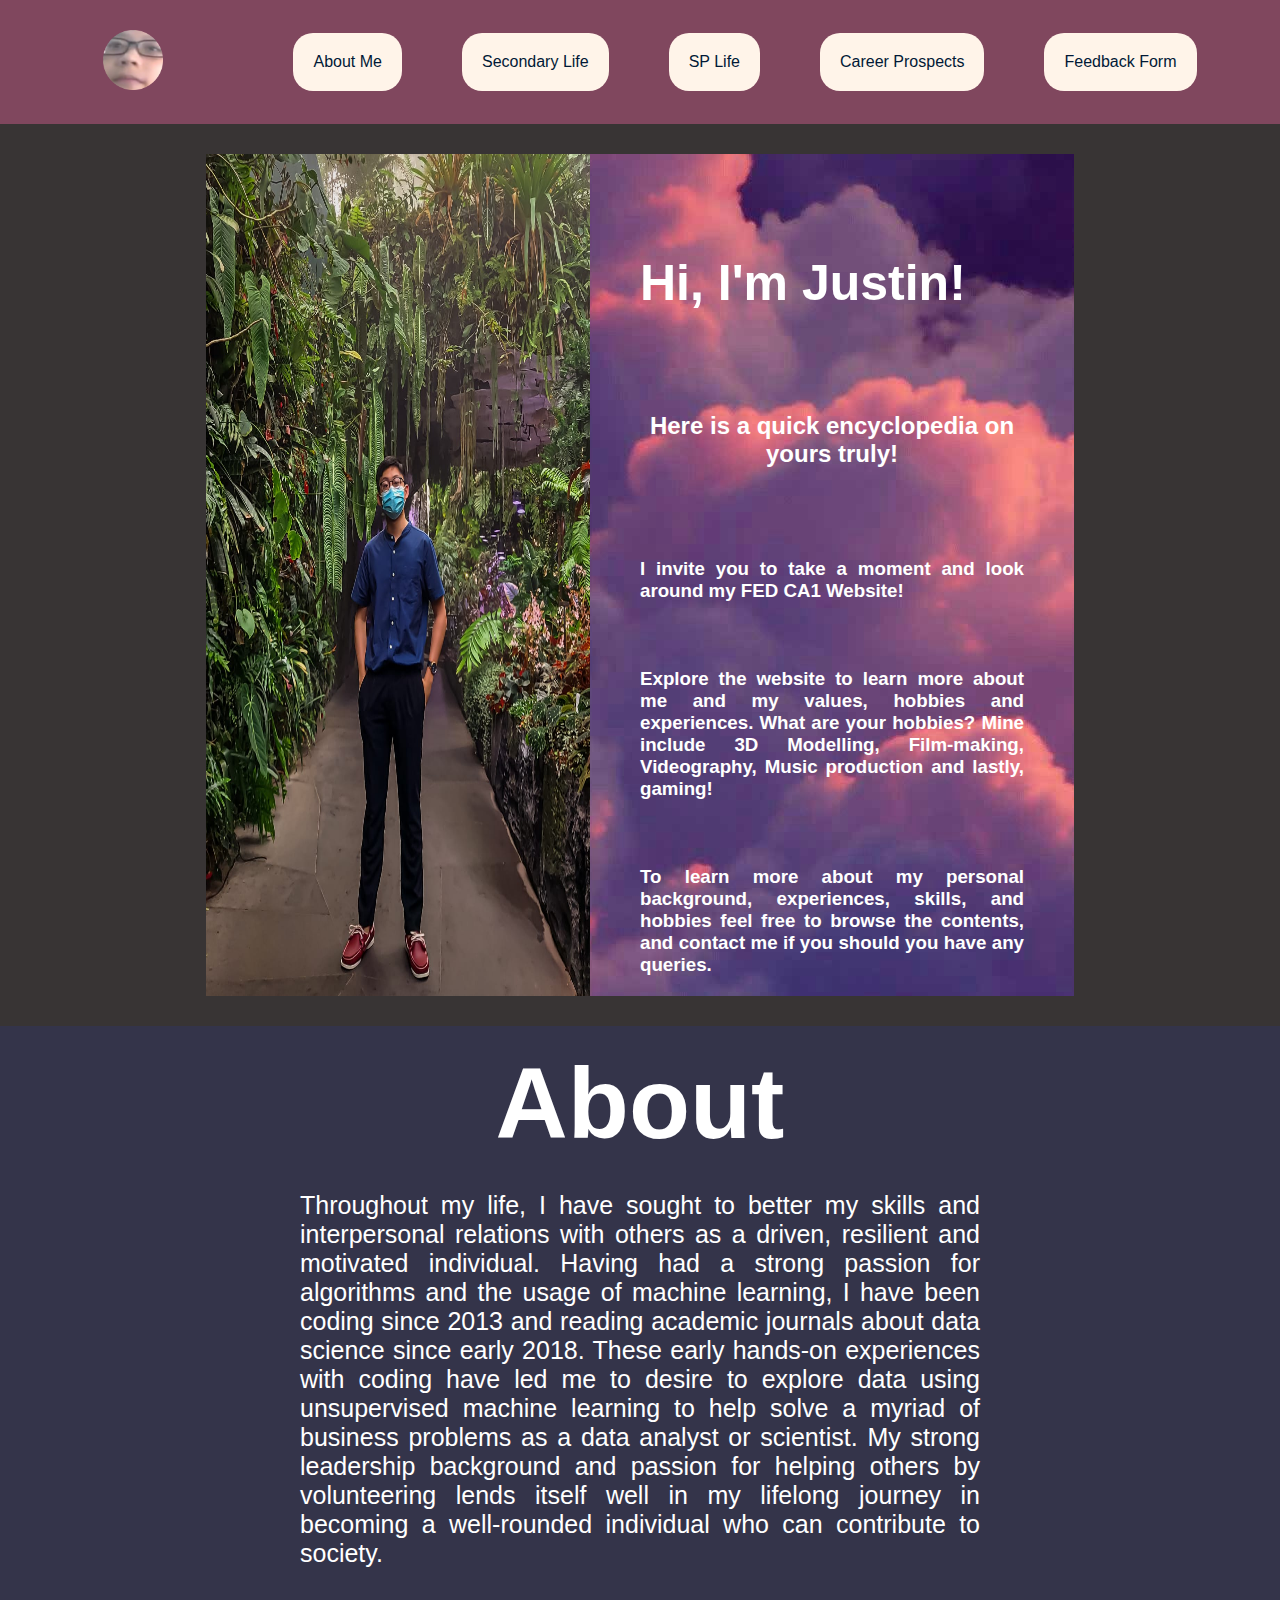
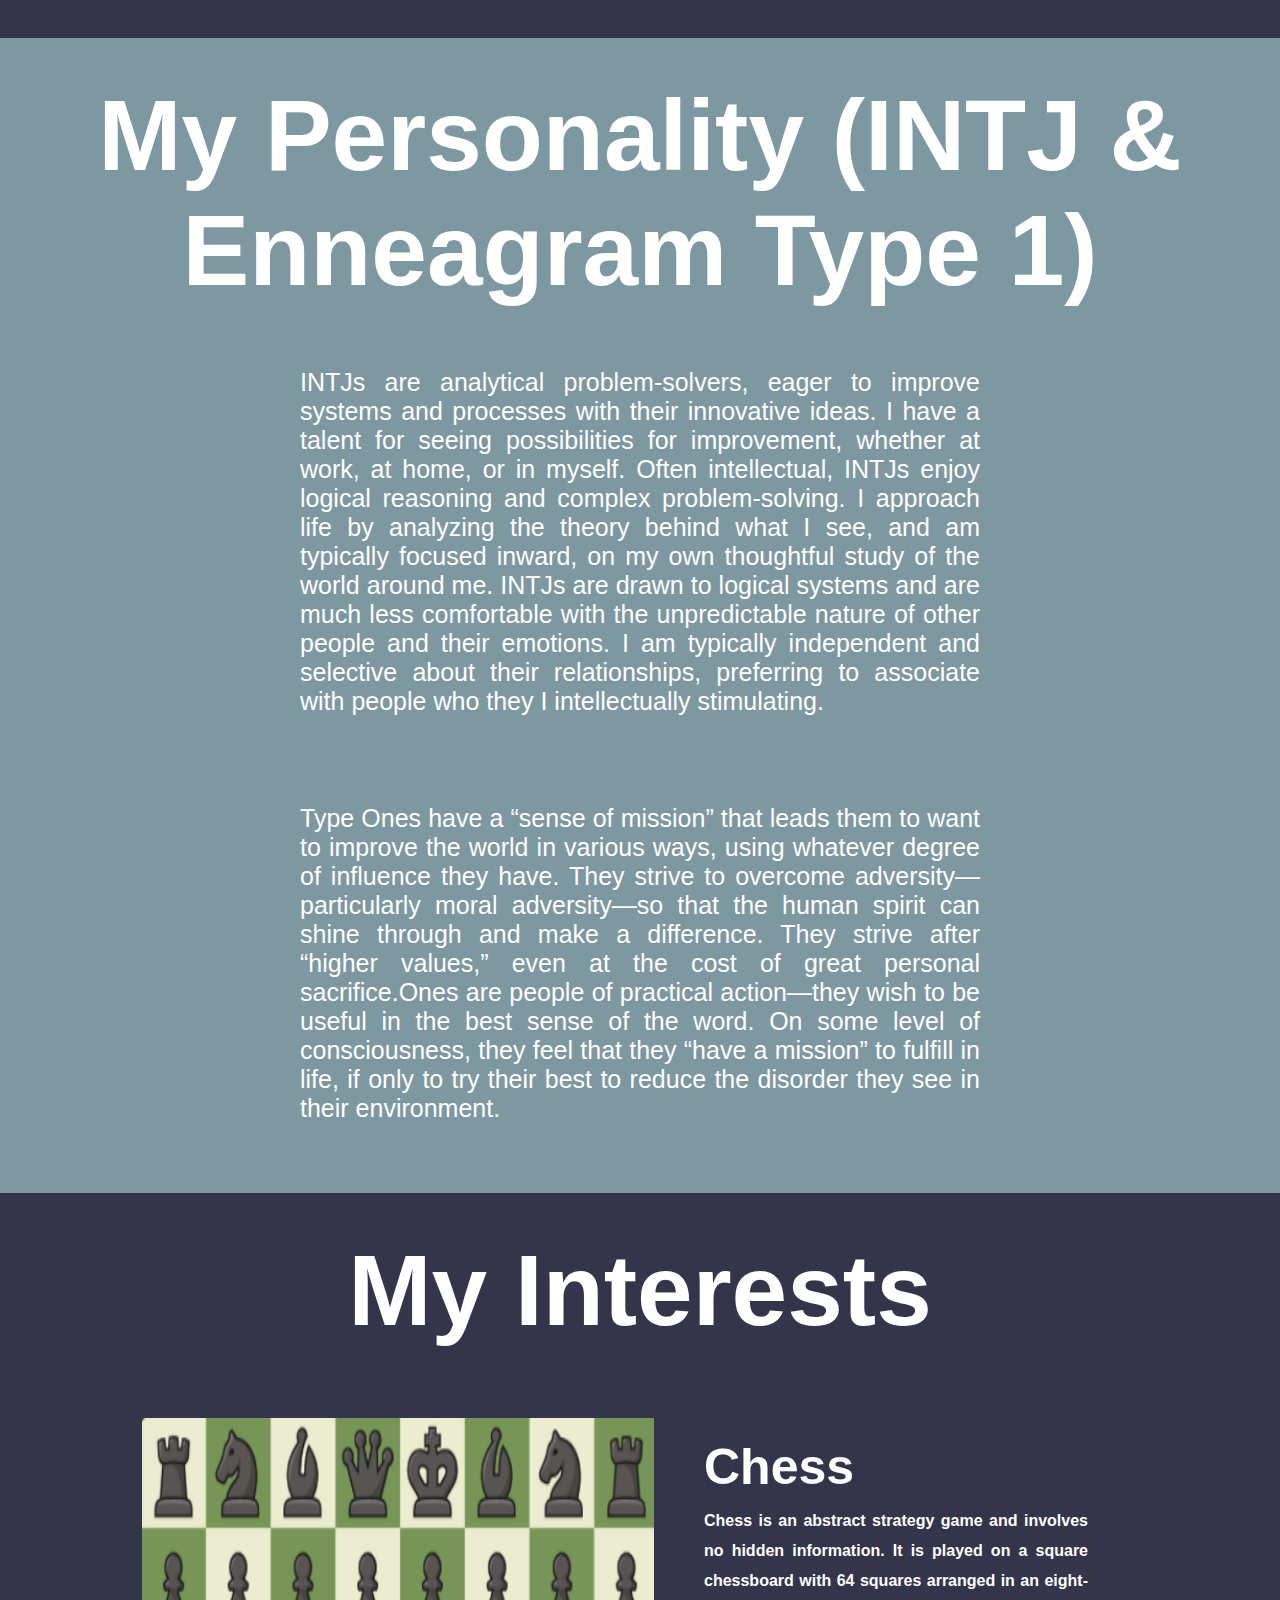
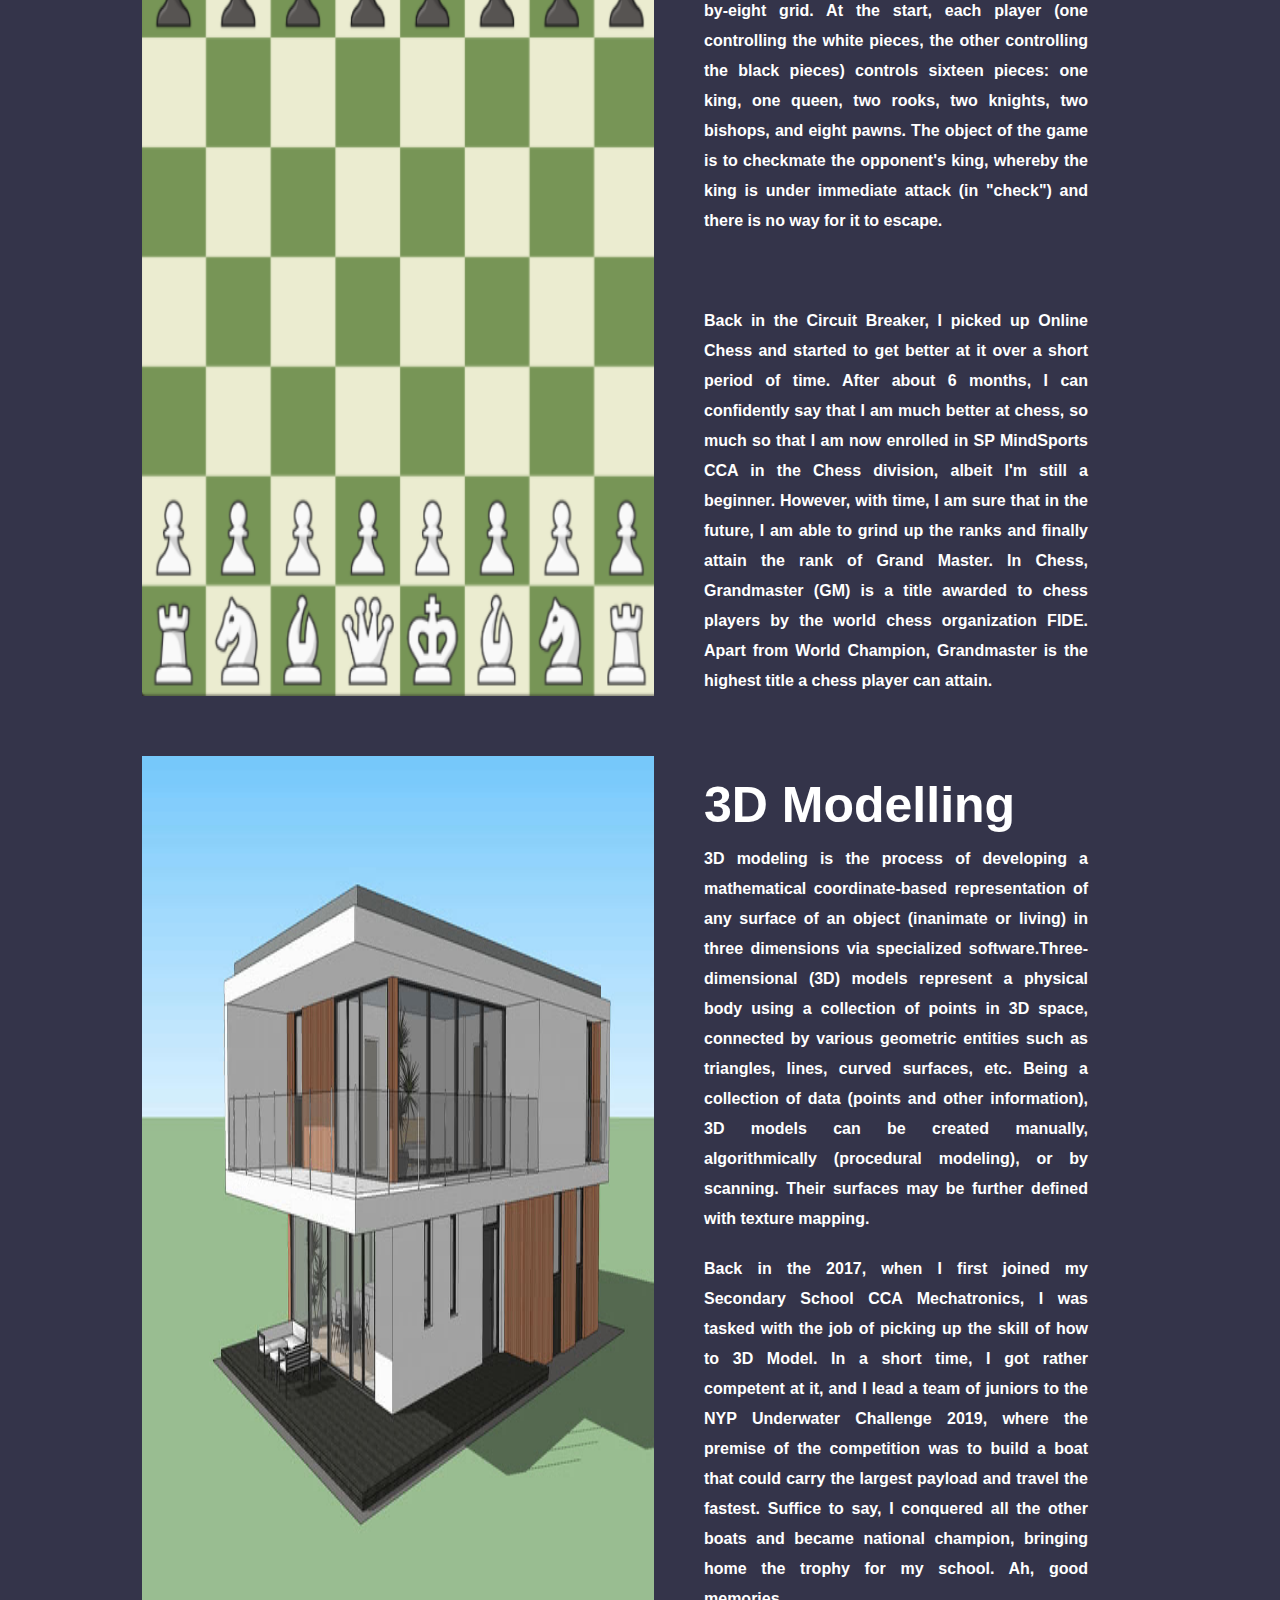
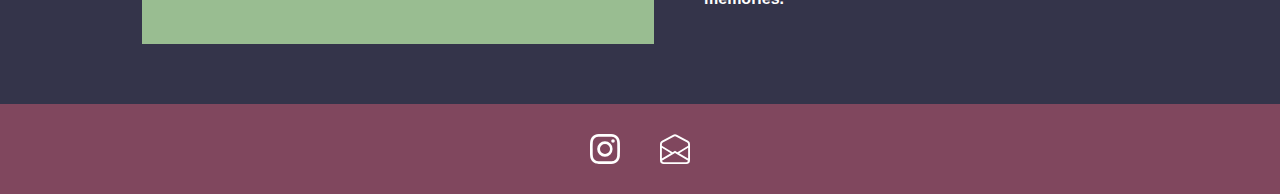
<file: HTML & CSS Files/index.html>
<!DOCTYPE html>
<html lang="en">
<head>
    <meta charset="UTF-8">
    <link rel="stylesheet" href="CSS%20Files/style(1).css">
    <link rel="stylesheet" href="CSS%20Files/style(main).css">
    <title>About Me | Justin's Site</title>
</head>
<body>
<!--Start of NavBar-->
    <nav>
        <ul class="nav">
           <li>
               <div>
                <a href="index.html" class="fatface"><img src="../Pictures/circle-cropped.png" alt="Picture of me"></a>
               </div>
           </li>
            <li>
                <a href="index.html">About Me</a>
            </li>
            <li>
                <a href="Secondary-Life.html">Secondary Life</a>
            </li>
            <li>
                <a href="SP-Life.html">SP Life</a>
            </li>
            <li>
                <a href="Career-Prospects.html">Career Prospects</a>
            </li>
            <li>
                <a href="Feedback-Form.html">Feedback Form</a>
            </li>
        </ul>
    </nav>
<!--End of NavBar-->


<!--Start of Intro -->
   <div class="border">
        <div class="image-justin">
            <img src="../Pictures/image-of-me.jpeg" alt="picture of me">
        </div>
        <div class="paragraph1">
            <h1>
                Hi, I'm Justin!
            </h1>
            <h2>
                Here is a quick encyclopedia on yours truly!
            </h2>
            <h3>
                I invite you to take a moment and look around my FED CA1 Website!
            </h3>
            <br>
            <br>
            <h3>
               Explore the website to learn more about me and my values, hobbies and experiences. What are your hobbies? Mine include 3D Modelling, Film-making, Videography, Music production and lastly, gaming!
            </h3>
            <br>
            <br>
            <h3>
                To learn more about my personal background, experiences, skills, and hobbies feel free to browse the contents, and contact me if you should you have any queries.
            </h3>
        </div>
    </div>
<!-- End of Intro-->


<!-- Start of About Me-->
   <section>
        <div class="about">
        <h1>
        About
        </h1>
        <p>
        Throughout my life, I have sought to better my skills and interpersonal relations with others as a driven, resilient and motivated individual. Having had a strong passion for algorithms and the usage of machine learning, I have been coding since 2013 and reading academic journals about data science since early 2018. These early hands-on experiences with coding have led me to desire to explore data using unsupervised machine learning to help solve a myriad of business problems as a data analyst or scientist. My strong leadership background and passion for helping others by volunteering lends itself well in my lifelong journey in becoming a well-rounded individual who can contribute to society.
        </p>
    </div>
   <div class="personality">
       <h1>
        My Personality (INTJ & Enneagram Type 1)
        </h1>
       <p>
        INTJs are analytical problem-solvers, eager to improve systems and processes with their innovative ideas. I have a talent for seeing possibilities for improvement, whether at work, at home, or in myself.

Often intellectual, INTJs enjoy logical reasoning and complex problem-solving. I approach life by analyzing the theory behind what I see, and am typically focused inward, on my own thoughtful study of the world around me. INTJs are drawn to logical systems and are much less comfortable with the unpredictable nature of other people and their emotions. I am typically independent and selective about their relationships, preferring to associate with people who they I intellectually stimulating.
       </p>
       <br>
       <p>
           Type Ones have a “sense of mission” that leads them to want to improve the world in various ways, using whatever degree of influence they have. They strive to overcome adversity—particularly moral adversity—so that the human spirit can shine through and make a difference. They strive after “higher values,” even at the cost of great personal sacrifice.Ones are people of practical action—they wish to be useful in the best sense of the word. On some level of consciousness, they feel that they “have a mission” to fulfill in life, if only to try their best to reduce the disorder they see in their environment.
       </p>
   </div>
   </section>
<!-- End of About Me-->


<!--Start of My Interests-->
    <!--Start of Header-->
        <section class="header-main">
             <h1>
                 My Interests
            </h1>
        </section>
    <!--End of Header-->


    <!-- Start of Intro Section 1-->
        <section class="image-section-1">
            <div class="chess">
                <img src="../Pictures/chess.png" alt="picture of chess">
            </div>
            <div class="paragraph">
                <h1>
                   Chess
                </h1>
                <h4 class="first-para-sec-1">
                    Chess is an abstract strategy game and involves no hidden information. It is played on a square chessboard with 64 squares arranged in an eight-by-eight grid. At the start, each player (one controlling the white pieces, the other controlling the black pieces) controls sixteen pieces: one king, one queen, two rooks, two knights, two bishops, and eight pawns. The object of the game is to checkmate the opponent's king, whereby the king is under immediate attack (in "check") and there is no way for it to escape.
                </h4>
                <h4>
                    Back in the Circuit Breaker, I picked up Online Chess and started to get better at it over a short period of time. After about 6 months, I can confidently say that I am much better at chess, so much so that I am now enrolled in SP MindSports CCA in the Chess division, albeit I'm still a beginner. However, with time, I am sure that in the future, I am able to grind up the ranks and finally attain the rank of Grand Master. In Chess, Grandmaster (GM) is a title awarded to chess players by the world chess organization FIDE. Apart from World Champion, Grandmaster is the highest title a chess player can attain.
                </h4>

            </div>
        </section>
    <!--End of Intro Section 1-->


    <!--Start of Intro Section 2-->
        <section class="image-section-2">
            <div class="photography">
                <img src="../Pictures/3d-modelling.jpg" alt="picture of 3d model">
            </div>
            <div class="paragraph">
                <h1>
                   3D Modelling
                </h1>
                <h4 class="first-para-sec-2">
                    3D modeling is the process of developing a mathematical coordinate-based representation of any surface of an object (inanimate or living) in three dimensions via specialized software.Three-dimensional (3D) models represent a physical body using a collection of points in 3D space, connected by various geometric entities such as triangles, lines, curved surfaces, etc. Being a collection of data (points and other information), 3D models can be created manually, algorithmically (procedural modeling), or by scanning. Their surfaces may be further defined with texture mapping.
                </h4>
                <h4 class="second-para">
                    Back in the 2017, when I first joined my Secondary School CCA Mechatronics, I was tasked with the job of picking up the skill of how to 3D Model. In a short time, I got rather competent at it, and I lead a team of juniors to the NYP Underwater Challenge 2019, where the premise of the competition was to build a boat that could carry the largest payload and travel the fastest. Suffice to say, I conquered all the other boats and became national champion, bringing home the trophy for my school. Ah, good memories.
                </h4>

            </div>
        </section>
    <!--End of Intro Section 2-->
<!--End of My Interests-->


<!--Start of Contact Page-->
    <footer>
        <div>
            <a target="_blank" href="https://www.instagram.com/1kdegree/"><svg xmlns="http://www.w3.org/2000/svg" fill="currentColor" class="bi bi-instagram" viewBox="0 0 16 16">
          <path d="M8 0C5.829 0 5.556.01 4.703.048 3.85.088 3.269.222 2.76.42a3.917 3.917 0 0 0-1.417.923A3.927 3.927 0 0 0 .42 2.76C.222 3.268.087 3.85.048 4.7.01 5.555 0 5.827 0 8.001c0 2.172.01 2.444.048 3.297.04.852.174 1.433.372 1.942.205.526.478.972.923 1.417.444.445.89.719 1.416.923.51.198 1.09.333 1.942.372C5.555 15.99 5.827 16 8 16s2.444-.01 3.298-.048c.851-.04 1.434-.174 1.943-.372a3.916 3.916 0 0 0 1.416-.923c.445-.445.718-.891.923-1.417.197-.509.332-1.09.372-1.942C15.99 10.445 16 10.173 16 8s-.01-2.445-.048-3.299c-.04-.851-.175-1.433-.372-1.941a3.926 3.926 0 0 0-.923-1.417A3.911 3.911 0 0 0 13.24.42c-.51-.198-1.092-.333-1.943-.372C10.443.01 10.172 0 7.998 0h.003zm-.717 1.442h.718c2.136 0 2.389.007 3.232.046.78.035 1.204.166 1.486.275.373.145.64.319.92.599.28.28.453.546.598.92.11.281.24.705.275 1.485.039.843.047 1.096.047 3.231s-.008 2.389-.047 3.232c-.035.78-.166 1.203-.275 1.485a2.47 2.47 0 0 1-.599.919c-.28.28-.546.453-.92.598-.28.11-.704.24-1.485.276-.843.038-1.096.047-3.232.047s-2.39-.009-3.233-.047c-.78-.036-1.203-.166-1.485-.276a2.478 2.478 0 0 1-.92-.598 2.48 2.48 0 0 1-.6-.92c-.109-.281-.24-.705-.275-1.485-.038-.843-.046-1.096-.046-3.233 0-2.136.008-2.388.046-3.231.036-.78.166-1.204.276-1.486.145-.373.319-.64.599-.92.28-.28.546-.453.92-.598.282-.11.705-.24 1.485-.276.738-.034 1.024-.044 2.515-.045v.002zm4.988 1.328a.96.96 0 1 0 0 1.92.96.96 0 0 0 0-1.92zm-4.27 1.122a4.109 4.109 0 1 0 0 8.217 4.109 4.109 0 0 0 0-8.217zm0 1.441a2.667 2.667 0 1 1 0 5.334 2.667 2.667 0 0 1 0-5.334z"/>
        </svg>
        </a>
        <a href="mailto:justineong325@gmail.com"><svg xmlns="http://www.w3.org/2000/svg" fill="currentColor" class="bi bi-envelope-open" viewBox="0 0 16 16">
          <path d="M8.47 1.318a1 1 0 0 0-.94 0l-6 3.2A1 1 0 0 0 1 5.4v.818l5.724 3.465L8 8.917l1.276.766L15 6.218V5.4a1 1 0 0 0-.53-.882l-6-3.2zM15 7.388l-4.754 2.877L15 13.117v-5.73zm-.035 6.874L8 10.083l-6.965 4.18A1 1 0 0 0 2 15h12a1 1 0 0 0 .965-.738zM1 13.117l4.754-2.852L1 7.387v5.73zM7.059.435a2 2 0 0 1 1.882 0l6 3.2A2 2 0 0 1 16 5.4V14a2 2 0 0 1-2 2H2a2 2 0 0 1-2-2V5.4a2 2 0 0 1 1.059-1.765l6-3.2z"/>
        </svg>
        </a>
        </div>
    </footer>
<!--End of Contact Page-->

</body>
</html>
<!-- credit of images go to me and cloud2.jpg: https://www.google.com/url?sa=i&url=https%3A%2F%2Fwallpapercave.com%2Fpurple-clouds-aesthetic-hd-wallpapers&psig=AOvVaw07GqssyKnXYEHh6_2Dgnnt&ust=1622788177820000&source=images&cd=vfe&ved=0CAMQjB1qFwoTCLCi9Z_r-vACFQAAAAAdAAAAABAJ. 3d-modelling.jpg: https://www.google.com/url?sa=i&url=https%3A%2F%2F3dwarehouse.sketchup.com%2Fmodel%2F5fd976ac-d07b-4fac-8dd2-8947d6fa51a1%2FModern-House&psig=AOvVaw12UPTh0qiEbvatigMWGlWr&ust=1622800789857000&source=images&cd=vfe&ved=0CAMQjB1qFwoTCJCj_Jea-_ACFQAAAAAdAAAAABAD -->
</file>
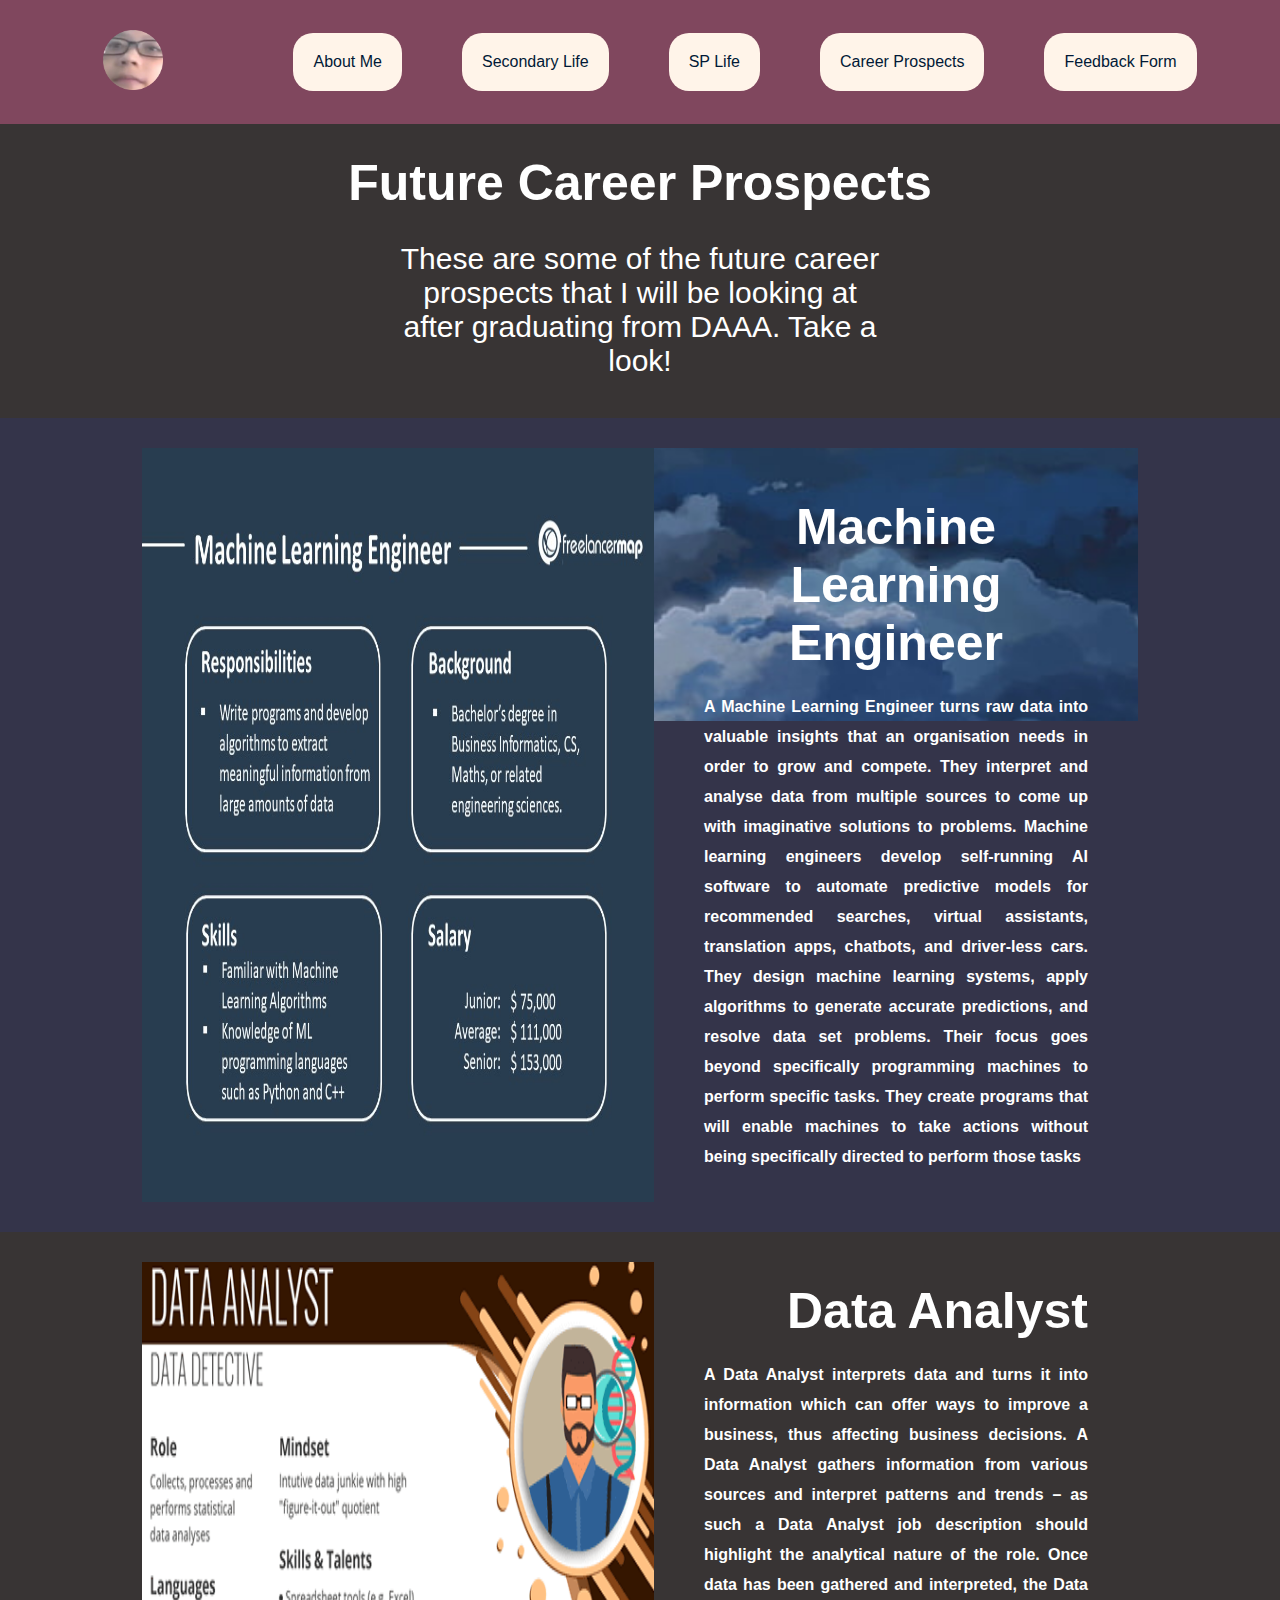
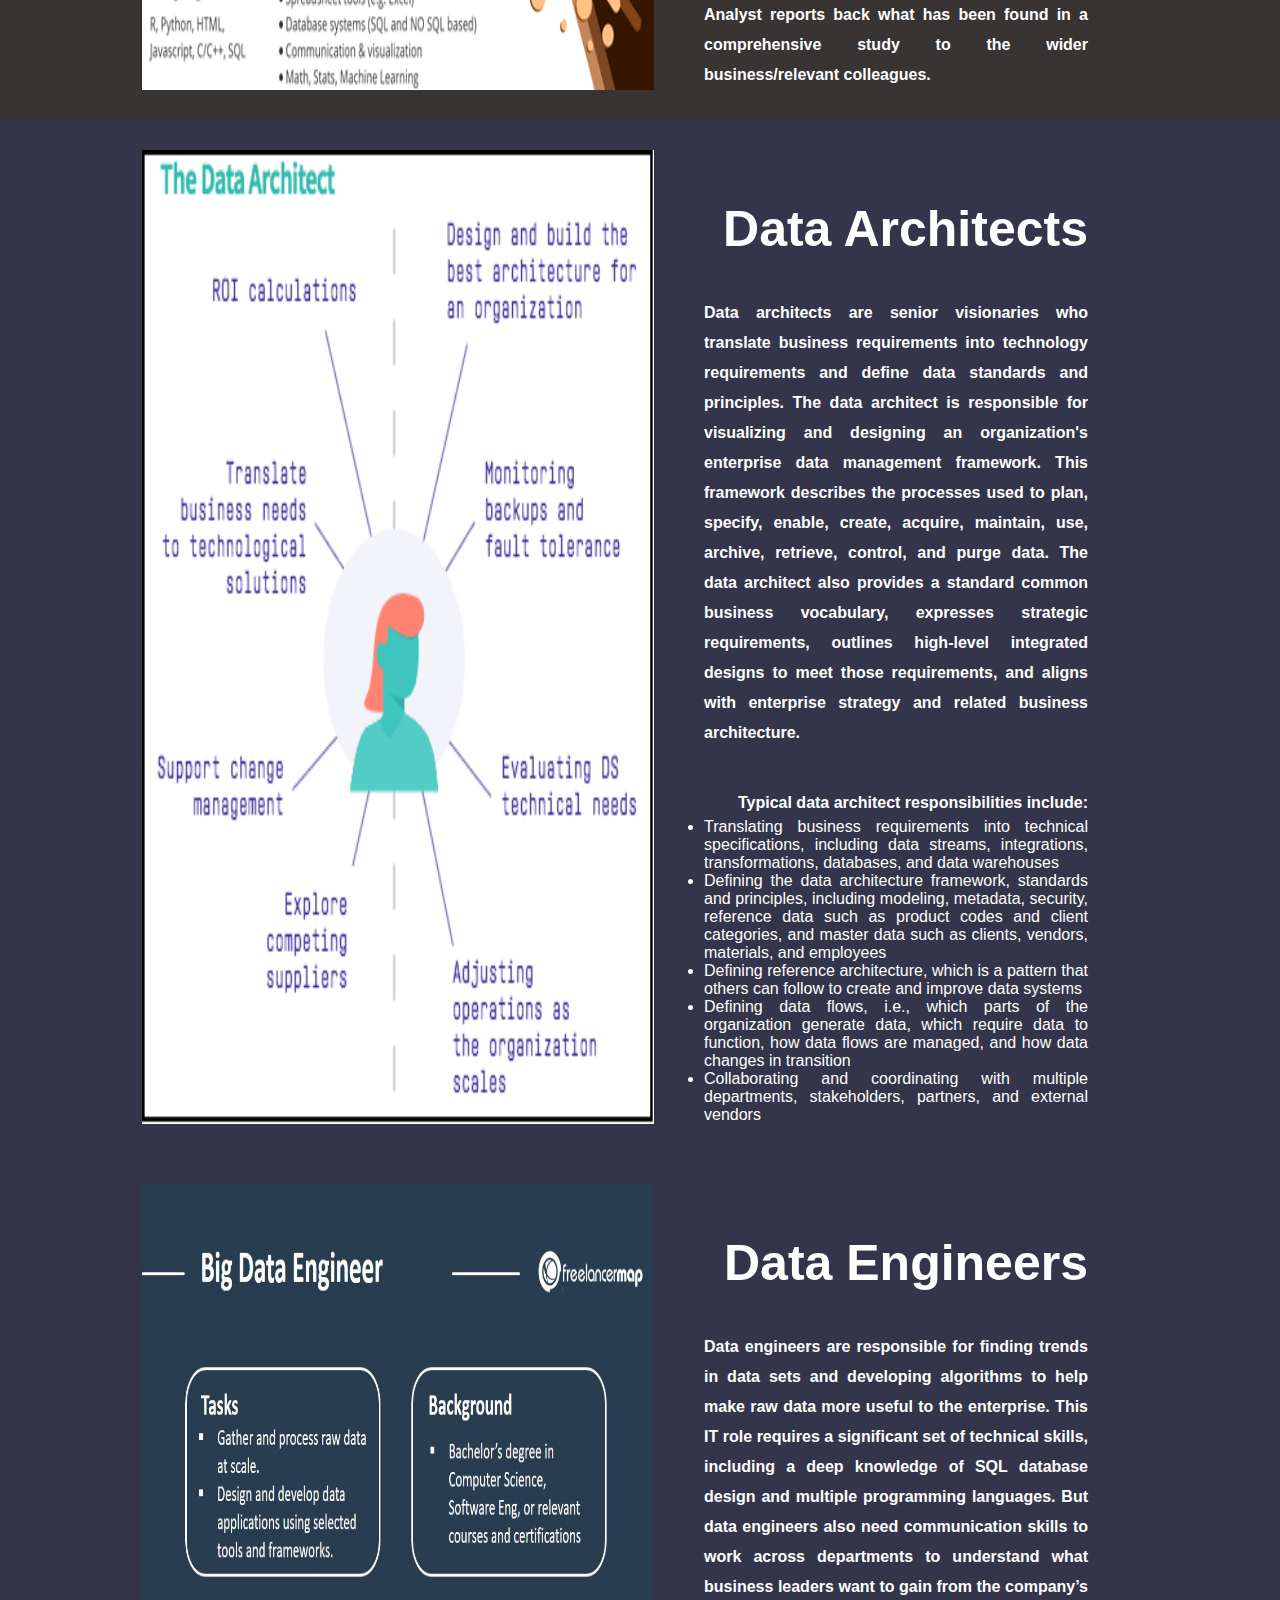
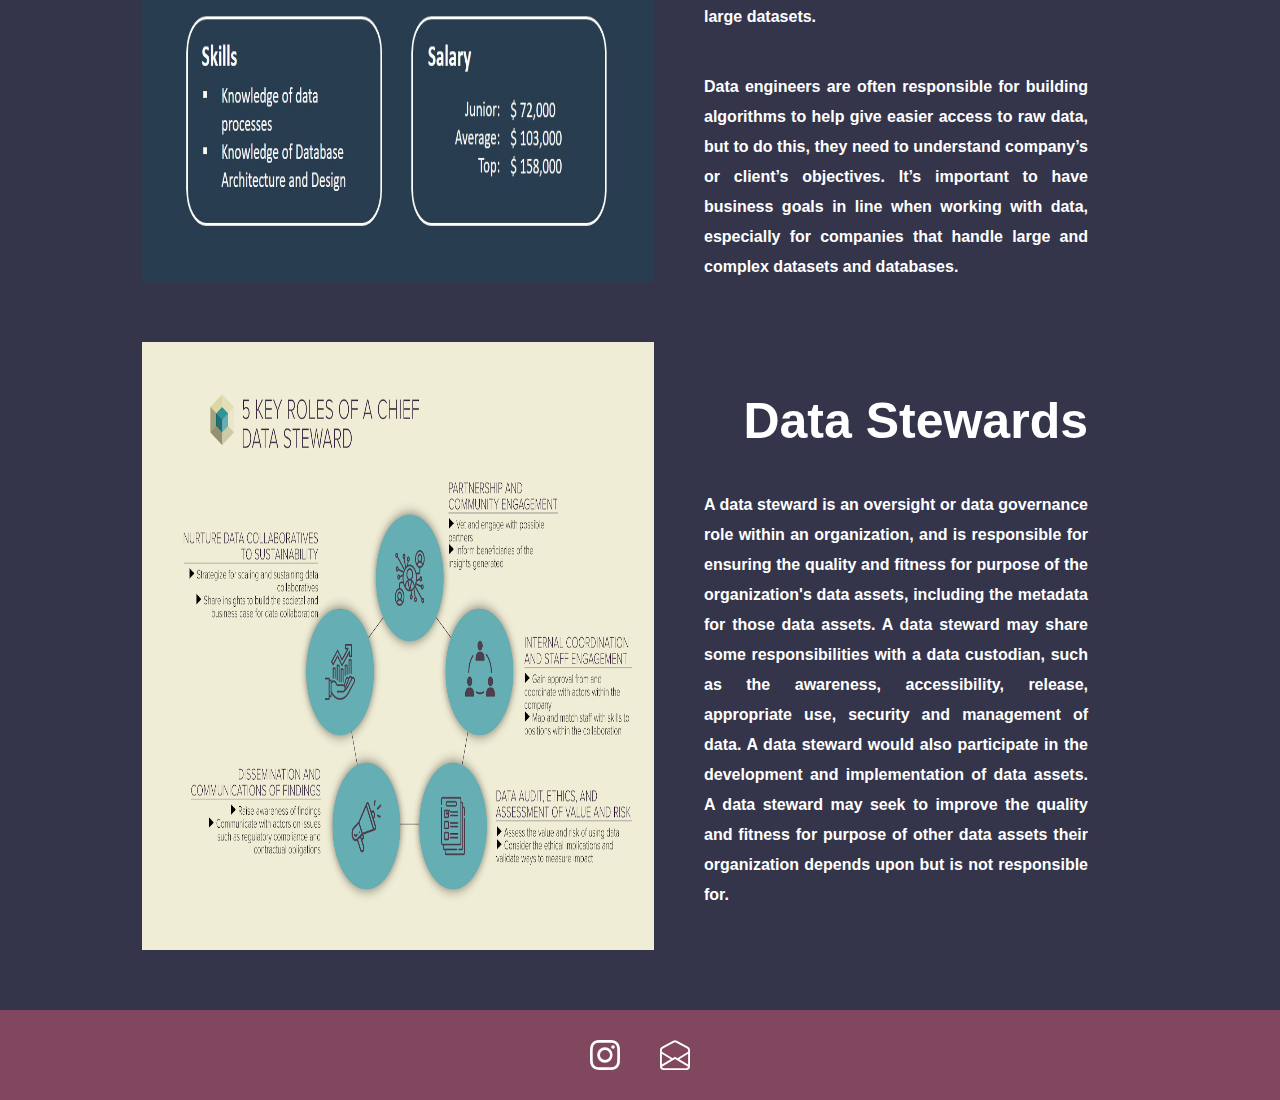
<file: HTML & CSS Files/Career-Prospects.html>
<!DOCTYPE html>
<html lang="en">
<head>
    <meta charset="UTF-8">
    <title>Career Prospects | Justin's Site</title>
    <link rel="stylesheet" href="CSS%20Files/style(4).css">
    <link rel="stylesheet" href="CSS%20Files/style(main).css">
</head>
<body>
<!--Start of NavBar-->
    <nav >
        <ul class="nav">
           <li>
               <div>
                <a href="index.html" class="fatface"><img src="../Pictures/circle-cropped.png" alt="Picture of me"></a>
               </div>
           </li>
            <li>
                <a href="index.html">About Me</a>
            </li>
            <li>
                <a href="Secondary-Life.html">Secondary Life</a>
            </li>
            <li>
                <a href="SP-Life.html">SP Life</a>
            </li>
            <li>
                <a href="Career-Prospects.html">Career Prospects</a>
            </li>
            <li>
                <a href="Feedback-Form.html">Feedback Form</a>
            </li>
        </ul>
    </nav>
<!--End of NavBar-->


<!--Start of Header-->
    <section class="header-main">
        <h1>
            Future Career Prospects
        </h1>
        <p>
            These are some of the future career prospects that I will be looking at after graduating from DAAA. Take a look!
        </p>
    </section>
<!--End of Header-->

<!--Start of First Section-->
    <section class="image-section-1"> <!-- first section-->
        <div class="data-scientist">
            <img src="../Pictures/data-scientist.jpeg" alt="picture of data scientist">
        </div>
        <div class="paragraph">
            <h1>
               Machine Learning Engineer
            </h1>
            <h4 class="first-para-sec-1">
                A Machine Learning Engineer turns raw data into valuable insights that an organisation needs in order to grow and compete. They interpret and analyse data from multiple sources to come up with imaginative solutions to problems. Machine learning engineers develop self-running AI software to automate predictive models for recommended searches, virtual assistants, translation apps, chatbots, and driver-less cars. They design machine learning systems, apply algorithms to generate accurate predictions, and resolve data set problems. Their focus goes beyond specifically programming machines to perform specific tasks. They create programs that will enable machines to take actions without being specifically directed to perform those tasks
            </h4>
        </div>
    </section>
<!--End of First Section-->


<!--Start of Second Section-->
    <section class="image-section-2">
        <div class="data-analyst">
            <img src="../Pictures/data-analyst.png" alt="picture of data analyst">
        </div>
        <div class="paragraph-section-2">
            <h1>
               Data Analyst
            </h1>
            <h4 class="first-para-sec-2">
                A Data Analyst interprets data and turns it into information which can offer ways to improve a business, thus affecting business decisions. A Data Analyst gathers information from various sources and interpret patterns and trends – as such a Data Analyst job description should highlight the analytical nature of the role. Once data has been gathered and interpreted, the Data Analyst reports back what has been found in a comprehensive study to the wider business/relevant colleagues.
            </h4>
        </div>
    </section>
<!--End of Second Section-->


<!--Start of Third Section-->
    <section class="image-section-3">
    <div class="data-architect">
        <img src="../Pictures/data-architect.png" alt="picture of data-architect">
        </div>
        <div class="paragraph-section-3">
            <h1>
                Data Architects
            </h1>
            <h4 class="first-para-sec-3">
                Data architects are senior visionaries who translate business requirements into technology requirements and define data standards and principles. The data architect is responsible for visualizing and designing an organization's enterprise data management framework. This framework describes the processes used to plan, specify, enable, create, acquire, maintain, use, archive, retrieve, control, and purge data. The data architect also provides a standard common business vocabulary, expresses strategic requirements, outlines high-level integrated designs to meet those requirements, and aligns with enterprise strategy and related business architecture.
            </h4>
            <h4>
                 Typical data architect responsibilities include:
            </h4>
            <ul>
                <li>Translating business requirements into technical specifications, including data streams, integrations, transformations, databases, and data warehouses</li>
                <li>Defining the data architecture framework, standards and principles, including modeling, metadata, security, reference data such as product codes and client categories, and master data such as clients, vendors, materials, and employees</li>
                <li>Defining reference architecture, which is a pattern that others can follow to create and improve data systems</li>
                <li>Defining data flows, i.e., which parts of the organization generate data, which require data to function, how data flows are managed, and how data changes in transition</li>
                <li>Collaborating and coordinating with multiple departments, stakeholders, partners, and external vendors</li>
            </ul>
        </div>
    </section>
<!--End of Third Section-->


<!--Start of Fourth Section-->
    <section class="image-section-4">
    <div class="data-engineer">
        <img src="../Pictures/data-engineer.jpg" alt="picture of data-engineer">
        </div>
        <div class="paragraph-section-4">
            <h1>
                Data Engineers
            </h1>
            <h4 class="first-para-sec-4">
                Data engineers are responsible for finding trends in data sets and developing algorithms to help make raw data more useful to the enterprise. This IT role requires a significant set of technical skills, including a deep knowledge of SQL database design and multiple programming languages. But data engineers also need communication skills to work across departments to understand what business leaders want to gain from the company’s large datasets.
            </h4>
            <h4>
                Data engineers are often responsible for building algorithms to help give easier access to raw data, but to do this, they need to understand company’s or client’s objectives. It’s important to have business goals in line when working with data, especially for companies that handle large and complex datasets and databases.
            </h4>
        </div>
    </section>
<!--End of Fourth Section-->


<!--Start of Fifth Section-->
    <section class="image-section-5">
    <div class="data-steward">
        <img src="../Pictures/data-steward.png" alt="picture of data steward">
        </div>
        <div class="paragraph-section-5">
            <h1>
                Data Stewards
            </h1>
            <h4 class="first-para-sec-5">
                A data steward is an oversight or data governance role within an organization, and is responsible for ensuring the quality and fitness for purpose of the organization's data assets, including the metadata for those data assets. A data steward may share some responsibilities with a data custodian, such as the awareness, accessibility, release, appropriate use, security and management of data. A data steward would also participate in the development and implementation of data assets. A data steward may seek to improve the quality and fitness for purpose of other data assets their organization depends upon but is not responsible for.
            </h4>
        </div>
    </section>
<!--End of Fifth Section-->


<!--Start of Contact Page-->
    <footer>
        <div>
            <a target="_blank" href="https://www.instagram.com/1kdegree/"><svg xmlns="http://www.w3.org/2000/svg" fill="currentColor" class="bi bi-instagram" viewBox="0 0 16 16">
          <path d="M8 0C5.829 0 5.556.01 4.703.048 3.85.088 3.269.222 2.76.42a3.917 3.917 0 0 0-1.417.923A3.927 3.927 0 0 0 .42 2.76C.222 3.268.087 3.85.048 4.7.01 5.555 0 5.827 0 8.001c0 2.172.01 2.444.048 3.297.04.852.174 1.433.372 1.942.205.526.478.972.923 1.417.444.445.89.719 1.416.923.51.198 1.09.333 1.942.372C5.555 15.99 5.827 16 8 16s2.444-.01 3.298-.048c.851-.04 1.434-.174 1.943-.372a3.916 3.916 0 0 0 1.416-.923c.445-.445.718-.891.923-1.417.197-.509.332-1.09.372-1.942C15.99 10.445 16 10.173 16 8s-.01-2.445-.048-3.299c-.04-.851-.175-1.433-.372-1.941a3.926 3.926 0 0 0-.923-1.417A3.911 3.911 0 0 0 13.24.42c-.51-.198-1.092-.333-1.943-.372C10.443.01 10.172 0 7.998 0h.003zm-.717 1.442h.718c2.136 0 2.389.007 3.232.046.78.035 1.204.166 1.486.275.373.145.64.319.92.599.28.28.453.546.598.92.11.281.24.705.275 1.485.039.843.047 1.096.047 3.231s-.008 2.389-.047 3.232c-.035.78-.166 1.203-.275 1.485a2.47 2.47 0 0 1-.599.919c-.28.28-.546.453-.92.598-.28.11-.704.24-1.485.276-.843.038-1.096.047-3.232.047s-2.39-.009-3.233-.047c-.78-.036-1.203-.166-1.485-.276a2.478 2.478 0 0 1-.92-.598 2.48 2.48 0 0 1-.6-.92c-.109-.281-.24-.705-.275-1.485-.038-.843-.046-1.096-.046-3.233 0-2.136.008-2.388.046-3.231.036-.78.166-1.204.276-1.486.145-.373.319-.64.599-.92.28-.28.546-.453.92-.598.282-.11.705-.24 1.485-.276.738-.034 1.024-.044 2.515-.045v.002zm4.988 1.328a.96.96 0 1 0 0 1.92.96.96 0 0 0 0-1.92zm-4.27 1.122a4.109 4.109 0 1 0 0 8.217 4.109 4.109 0 0 0 0-8.217zm0 1.441a2.667 2.667 0 1 1 0 5.334 2.667 2.667 0 0 1 0-5.334z"/>
        </svg>
        </a>
        <a href="mailto:justineong325@gmail.com"><svg xmlns="http://www.w3.org/2000/svg" fill="currentColor" class="bi bi-envelope-open" viewBox="0 0 16 16">
          <path d="M8.47 1.318a1 1 0 0 0-.94 0l-6 3.2A1 1 0 0 0 1 5.4v.818l5.724 3.465L8 8.917l1.276.766L15 6.218V5.4a1 1 0 0 0-.53-.882l-6-3.2zM15 7.388l-4.754 2.877L15 13.117v-5.73zm-.035 6.874L8 10.083l-6.965 4.18A1 1 0 0 0 2 15h12a1 1 0 0 0 .965-.738zM1 13.117l4.754-2.852L1 7.387v5.73zM7.059.435a2 2 0 0 1 1.882 0l6 3.2A2 2 0 0 1 16 5.4V14a2 2 0 0 1-2 2H2a2 2 0 0 1-2-2V5.4a2 2 0 0 1 1.059-1.765l6-3.2z"/>
        </svg>
        </a>
        </div>
    </footer>
<!--End of Contact Page-->


</body>
</html>
<!--credit for images. cloud5.jpg:https://www.google.com/url?sa=i&url=https%3A%2F%2Fwww.wallpaperflare.com%2Fwhite-clouds-illustration-moon-night-cloud-sky-beauty-in-nature-wallpaper-hfcid&psig=AOvVaw2r4bDjqjm_pu1WCu6L2Atf&ust=1622803390136000&source=images&cd=vfe&ved=0CAMQjB1qFwoTCLCLx_Wj-_ACFQAAAAAdAAAAABAE data-scientist.jpeg:https://www.google.com/url?sa=i&url=https%3A%2F%2Fwww.freelancermap.com%2Fblog%2Fwhat-does-machine-learning-engineer-do%2F&psig=AOvVaw0N-picLoexmwKDEcRNojY5&ust=1622791387274000&source=images&cd=vfe&ved=0CAMQjB1qFwoTCJjxv5P3-vACFQAAAAAdAAAAABAD data-analyst.png:https://www.google.com/url?sa=i&url=https%3A%2F%2Fparsers.me%2Fwho-is-a-data-analyst-in-big-data-what-a-data-analyst-needs-to-know%2F&psig=AOvVaw3-9o5Oj0YS0hCK3GQOCVIO&ust=1622790475400000&source=images&cd=vfe&ved=0CA0QjhxqFwoTCJDAmuTz-vACFQAAAAAdAAAAABAD. data-engineer.jpg: https://www.google.com/url?sa=i&url=https%3A%2F%2Fwww.freelancermap.com%2Fblog%2Fwhat-does-big-data-engineer-do%2F&psig=AOvVaw0b9oc90i4456WsNoyZXQpx&ust=1622789493419000&source=images&cd=vfe&ved=0CAMQjB1qFwoTCJif24zw-vACFQAAAAAdAAAAABAD. data-architect.png:https://www.google.com/url?sa=i&url=https%3A%2F%2Fblog.dataiku.com%2Fdata-architecture-basics&psig=AOvVaw1K3c9RznZYnmSGAarq-67w&ust=1622789512828000&source=images&cd=vfe&ved=0CAMQjB1qFwoTCKit_5Xw-vACFQAAAAAdAAAAABAD. data-steward.png:https://www.google.com/url?sa=i&url=https%3A%2F%2Fmedium.com%2Fdata-policy%2Fwanted-data-stewards-re-defining-the-roles-and-responsibilities-of-data-stewards-for-an-age-of-75ed59f65e0a&psig=AOvVaw0h-KdYzriCl5wtQDNAjRu4&ust=1622789585081000&source=images&cd=vfe&ved=0CAMQjB1qFwoTCJDYtLjw-vACFQAAAAAdAAAAABAD
</file>
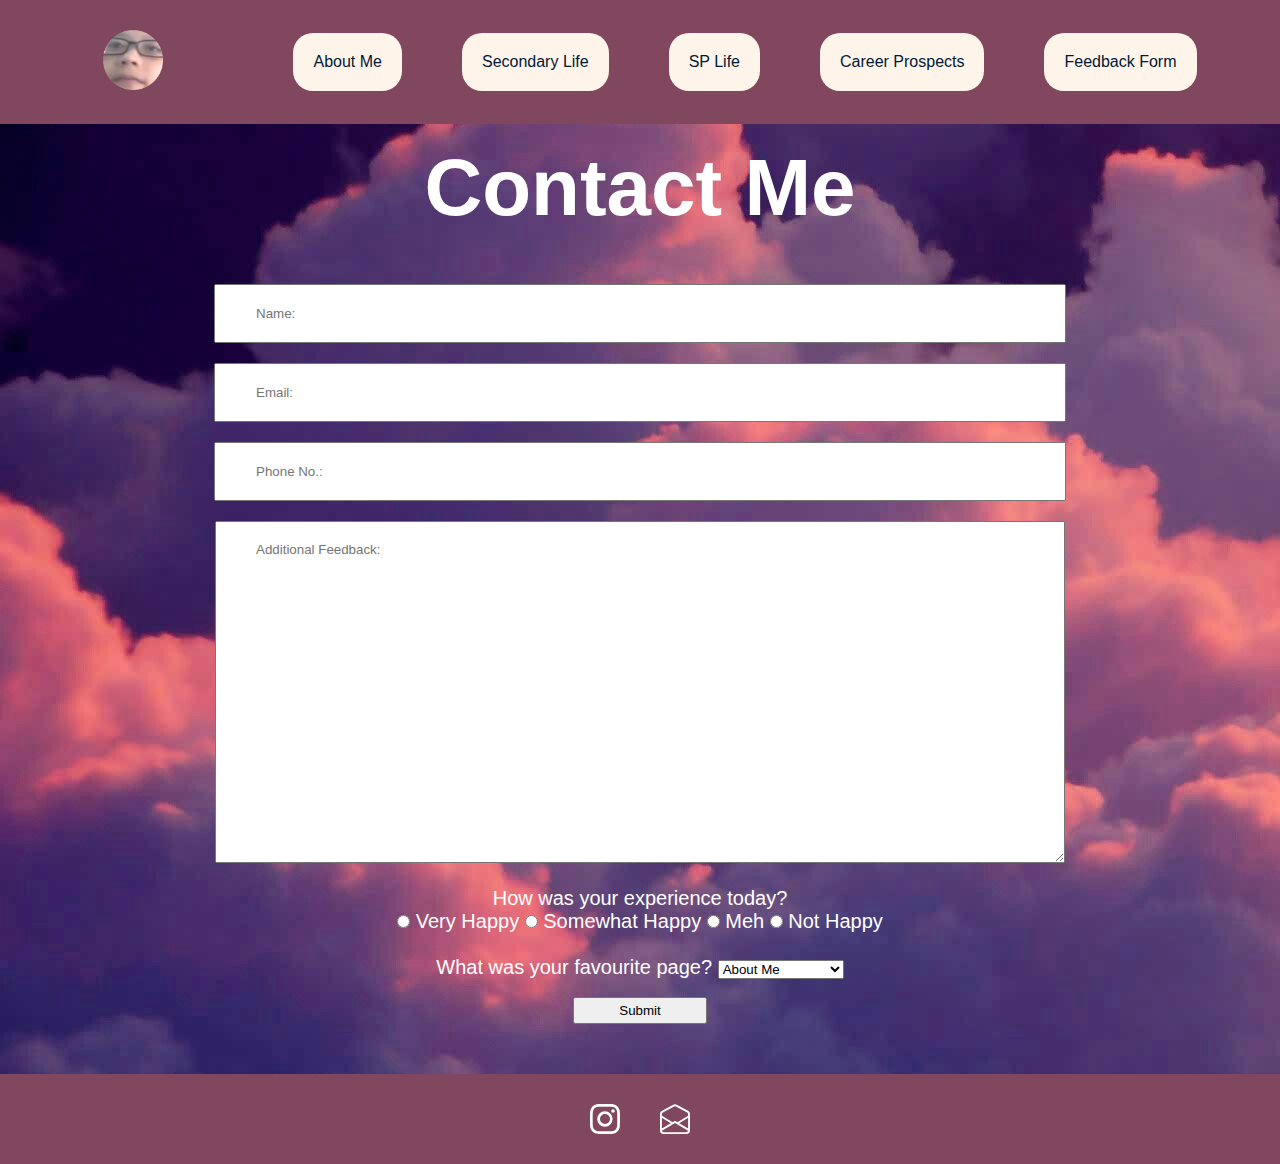
<file: HTML & CSS Files/Feedback-Form.html>
<!DOCTYPE html>
<html lang="en">
<head>
    <meta charset="UTF-8">
    <title>Feedback Form | Justin's Site</title>
    <link rel="stylesheet" href="CSS%20Files/style(5).css">
    <link rel="stylesheet" href="CSS%20Files/style(main).css">
</head>
<body>
<!--Start of NavBar-->
    <nav >
        <ul class="nav">
           <li>
               <div>
                <a href="index.html" class="fatface"><img src="../Pictures/circle-cropped.png" alt="Picture of me"></a>
               </div>
           </li>
            <li>
                <a href="index.html">About Me</a>
            </li>
            <li>
                <a href="Secondary-Life.html">Secondary Life</a>
            </li>
            <li>
                <a href="SP-Life.html">SP Life</a>
            </li>
            <li>
                <a href="Career-Prospects.html">Career Prospects</a>
            </li>
            <li>
                <a href="Feedback-Form.html">Feedback Form</a>
            </li>
        </ul>
    </nav>
<!--End of NavBar-->


<!-- start of feedback form-->
    <section class="feedback_form">
        <br>
        <h1>Contact Me</h1>
            <form>
                <input type="text" class="form_input" placeholder="Name: ">
                <br>
                <input type="email" class="form_input" placeholder="Email: ">
                <input type="number" class="form_input" placeholder="Phone No.:">
                <br>
                <textarea rows=20 class="form_input" placeholder="Additional Feedback:"></textarea>
                <div class="satisfaction">
                    <p>How was your experience today?</p>
                    <input type="radio" class="satisfaction" name="satisfaction" value="Very Happy"> Very Happy
                    <input type="radio" class="satisfaction" name="satisfaction" value="Somewhat Happy"> Somewhat Happy
                    <input type="radio" class="satisfaction" name="satisfaction" value="Meh"> Meh
                    <input type="radio" class="satisfaction" name="satisfaction" value="Meh"> Not Happy
                    <br>
                    <br>
                </div>
                <div class="join-sp">
                    <label for="pages">
                        What was your favourite page?
                    </label>
                    <select name="pages" id="pages">
                        <option value="About-Me">About Me</option>
                        <option value="Secondary-Life">Secondary Life</option>
                        <option value="SP-Life">SP Life</option>
                        <option value="Career-Prospects">Career Prospects</option>
                        <option value="Feedback-Form">Feedback Form</option>
                    </select>
                </div>
                <br>
                <input type="submit" class="submit_button">
            </form>
    </section>
<!--end of feedback form-->


<!--Start of Contact Page-->
    <footer>
        <div>
            <a target="_blank" href="https://www.instagram.com/1kdegree/"><svg xmlns="http://www.w3.org/2000/svg" fill="currentColor" class="bi bi-instagram" viewBox="0 0 16 16">
          <path d="M8 0C5.829 0 5.556.01 4.703.048 3.85.088 3.269.222 2.76.42a3.917 3.917 0 0 0-1.417.923A3.927 3.927 0 0 0 .42 2.76C.222 3.268.087 3.85.048 4.7.01 5.555 0 5.827 0 8.001c0 2.172.01 2.444.048 3.297.04.852.174 1.433.372 1.942.205.526.478.972.923 1.417.444.445.89.719 1.416.923.51.198 1.09.333 1.942.372C5.555 15.99 5.827 16 8 16s2.444-.01 3.298-.048c.851-.04 1.434-.174 1.943-.372a3.916 3.916 0 0 0 1.416-.923c.445-.445.718-.891.923-1.417.197-.509.332-1.09.372-1.942C15.99 10.445 16 10.173 16 8s-.01-2.445-.048-3.299c-.04-.851-.175-1.433-.372-1.941a3.926 3.926 0 0 0-.923-1.417A3.911 3.911 0 0 0 13.24.42c-.51-.198-1.092-.333-1.943-.372C10.443.01 10.172 0 7.998 0h.003zm-.717 1.442h.718c2.136 0 2.389.007 3.232.046.78.035 1.204.166 1.486.275.373.145.64.319.92.599.28.28.453.546.598.92.11.281.24.705.275 1.485.039.843.047 1.096.047 3.231s-.008 2.389-.047 3.232c-.035.78-.166 1.203-.275 1.485a2.47 2.47 0 0 1-.599.919c-.28.28-.546.453-.92.598-.28.11-.704.24-1.485.276-.843.038-1.096.047-3.232.047s-2.39-.009-3.233-.047c-.78-.036-1.203-.166-1.485-.276a2.478 2.478 0 0 1-.92-.598 2.48 2.48 0 0 1-.6-.92c-.109-.281-.24-.705-.275-1.485-.038-.843-.046-1.096-.046-3.233 0-2.136.008-2.388.046-3.231.036-.78.166-1.204.276-1.486.145-.373.319-.64.599-.92.28-.28.546-.453.92-.598.282-.11.705-.24 1.485-.276.738-.034 1.024-.044 2.515-.045v.002zm4.988 1.328a.96.96 0 1 0 0 1.92.96.96 0 0 0 0-1.92zm-4.27 1.122a4.109 4.109 0 1 0 0 8.217 4.109 4.109 0 0 0 0-8.217zm0 1.441a2.667 2.667 0 1 1 0 5.334 2.667 2.667 0 0 1 0-5.334z"/>
        </svg>
        </a>
        <a href="mailto:justineong325@gmail.com"><svg xmlns="http://www.w3.org/2000/svg" fill="currentColor" class="bi bi-envelope-open" viewBox="0 0 16 16">
          <path d="M8.47 1.318a1 1 0 0 0-.94 0l-6 3.2A1 1 0 0 0 1 5.4v.818l5.724 3.465L8 8.917l1.276.766L15 6.218V5.4a1 1 0 0 0-.53-.882l-6-3.2zM15 7.388l-4.754 2.877L15 13.117v-5.73zm-.035 6.874L8 10.083l-6.965 4.18A1 1 0 0 0 2 15h12a1 1 0 0 0 .965-.738zM1 13.117l4.754-2.852L1 7.387v5.73zM7.059.435a2 2 0 0 1 1.882 0l6 3.2A2 2 0 0 1 16 5.4V14a2 2 0 0 1-2 2H2a2 2 0 0 1-2-2V5.4a2 2 0 0 1 1.059-1.765l6-3.2z"/>
        </svg>
        </a>
        </div>
    </footer>
<!--End of Contact Page-->


</body>
</html>
</file>
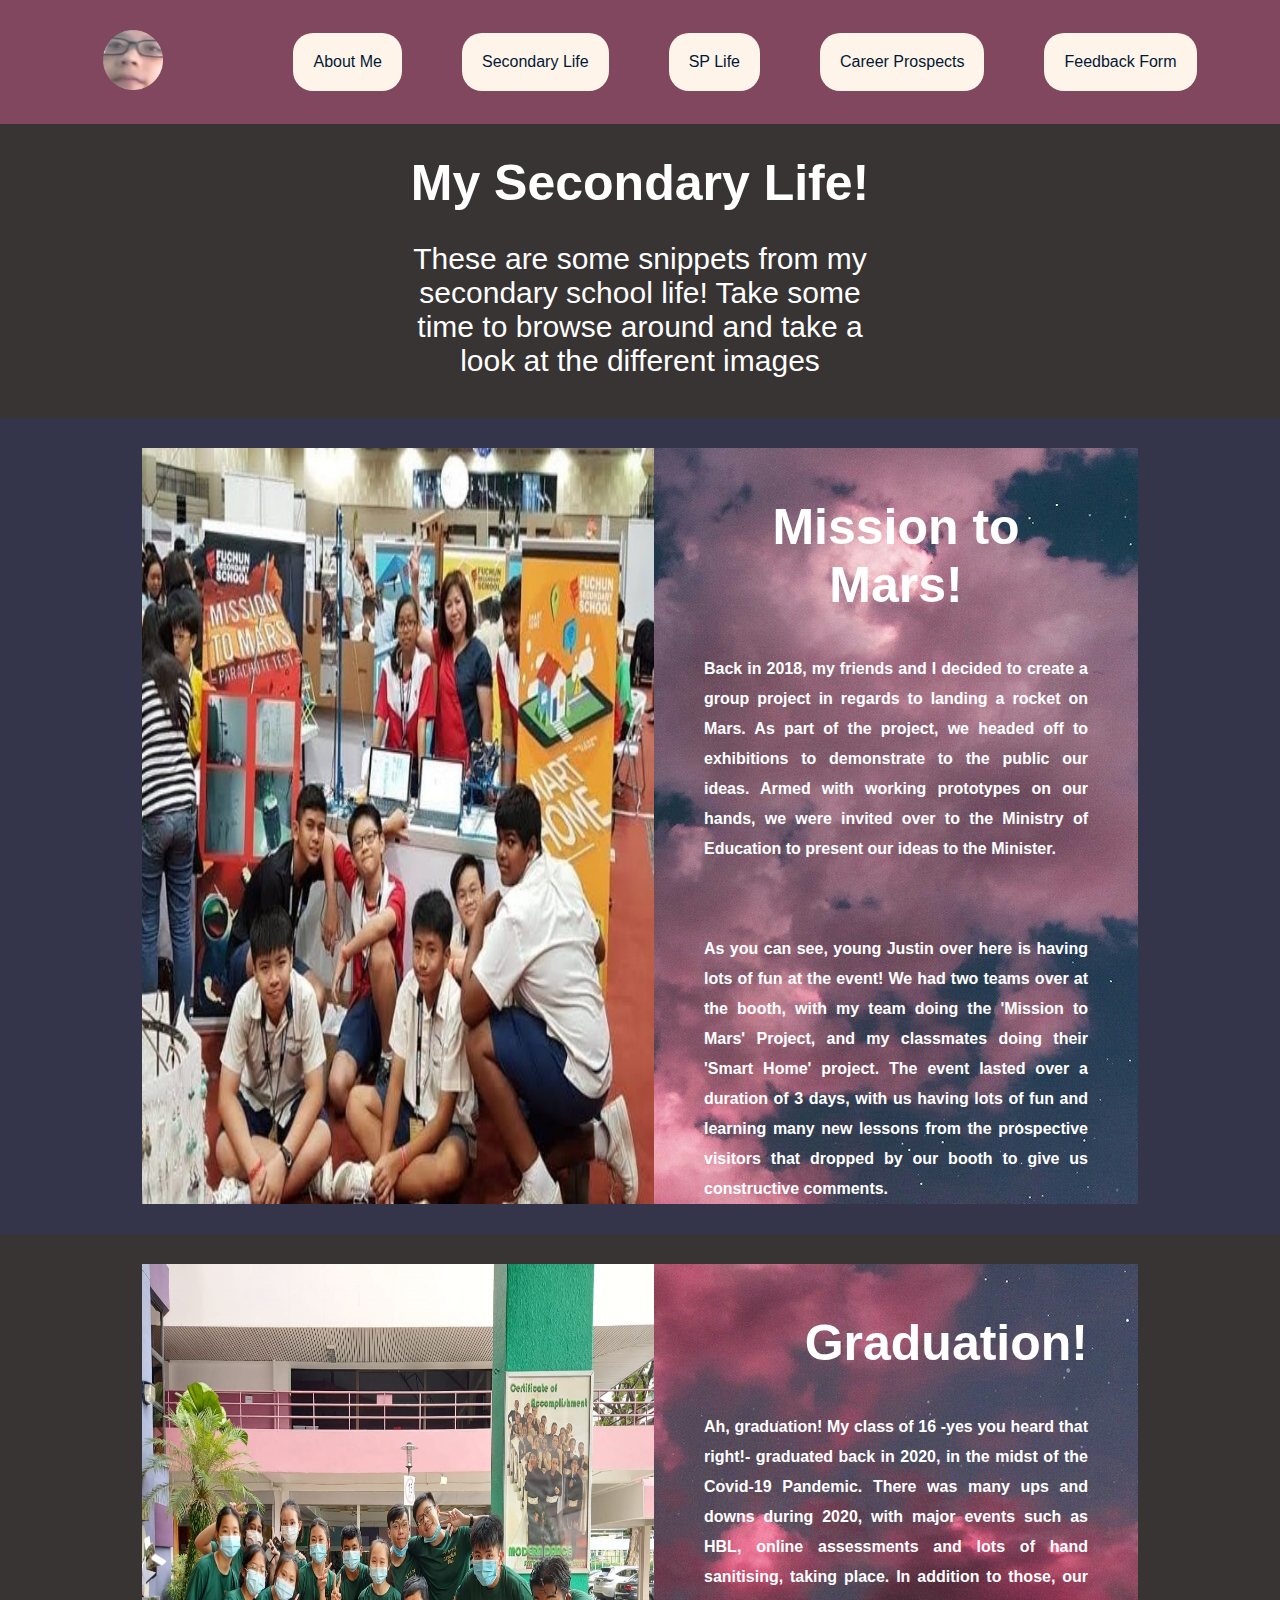
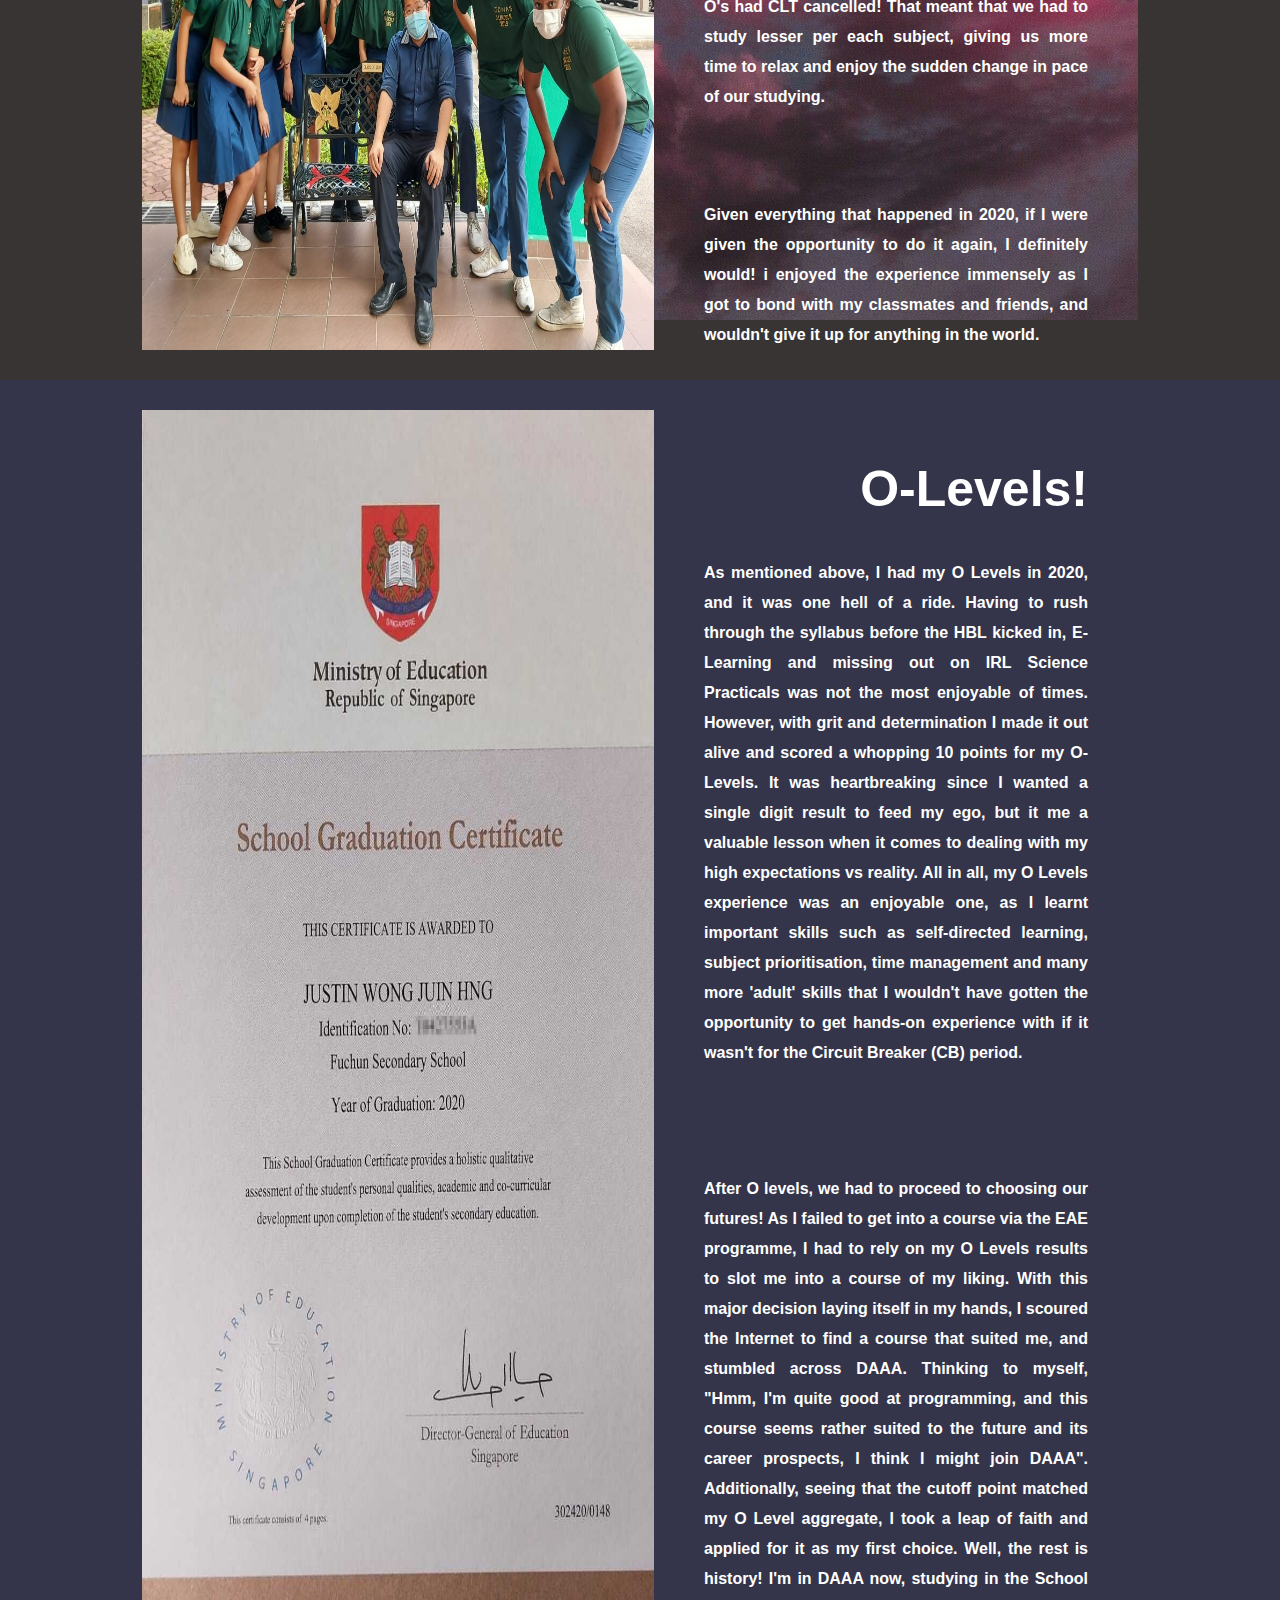
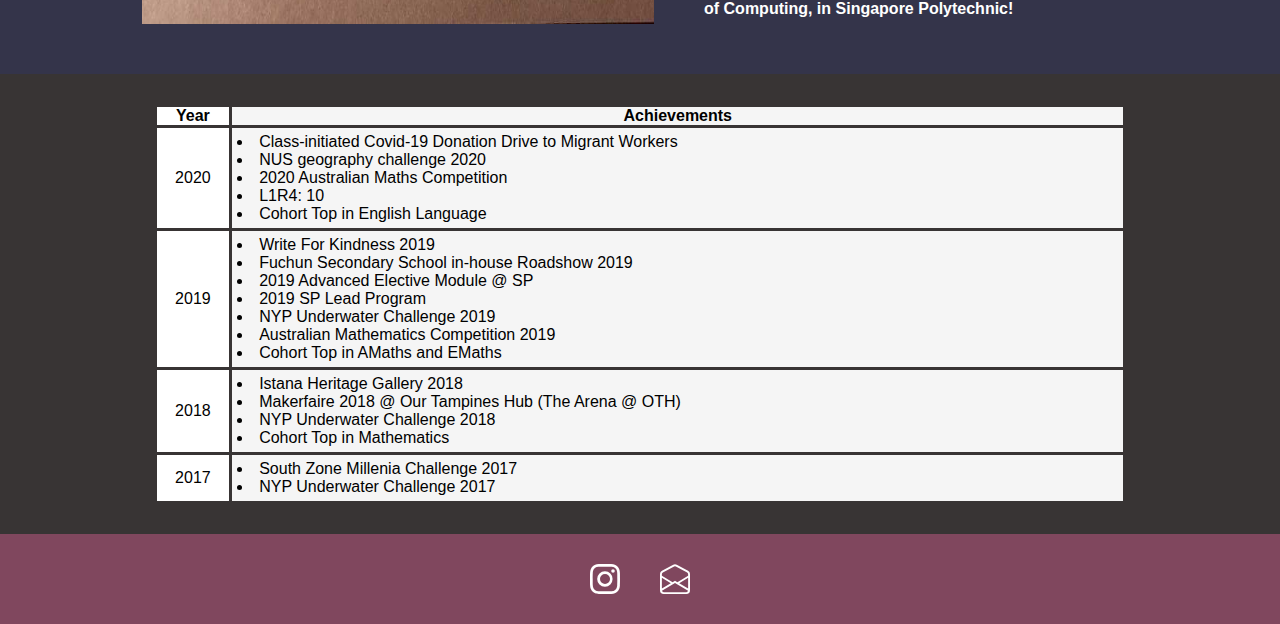
<file: HTML & CSS Files/Secondary-Life.html>
<!DOCTYPE html>
<html lang="en">
<head>
    <meta charset="UTF-8">
    <title>Secondary Life | Justin's Site</title>
    <link rel="stylesheet" href="CSS%20Files/style(2).css">
    <link rel="stylesheet" href="CSS%20Files/style(main).css">
</head>
<body>
<!--Start of NavBar-->
    <nav >
        <ul class="nav">
           <li>
               <div>
                <a href="index.html" class="fatface"><img src="../Pictures/circle-cropped.png" alt="Picture of me"></a>
               </div>
           </li>
            <li>
                <a href="index.html">About Me</a>
            </li>
            <li>
                <a href="Secondary-Life.html">Secondary Life</a>
            </li>
            <li>
                <a href="SP-Life.html">SP Life</a>
            </li>
            <li>
                <a href="Career-Prospects.html">Career Prospects</a>
            </li>
            <li>
                <a href="Feedback-Form.html">Feedback Form</a>
            </li>
        </ul>
    </nav>
<!--End of NavBar-->


<!--Start of Header-->
    <section class="header-main">
        <h1>
            My Secondary Life!
        </h1>
        <p>
            These are some snippets from my secondary school life! Take some time to browse around and take a look at the different images
        </p>
    </section>
<!--End of Header-->


<!-- Start of First section-->
    <section class="image-section">
        <div class="MTM">
            <img src="../Pictures/makerfaire.jpg" alt="picture of me at makerfaire">
        </div>
        <div class="paragraph">
            <h1>
               Mission to Mars!
            </h1>
            <h4 class="first-para-sec-1">
                Back in 2018, my friends and I decided to create a group project in regards to landing a rocket on Mars. As part of the project, we headed off to exhibitions to demonstrate to the public our ideas. Armed with working prototypes on our hands, we were invited over to the Ministry of Education to present our ideas to the Minister.
            </h4>
            <h4>
                As you can see, young Justin over here is having lots of fun at the event! We had two teams over at the booth, with my team doing the 'Mission to Mars' Project, and my classmates doing their 'Smart Home' project. The event lasted over a duration of 3 days, with us having lots of fun and learning many new lessons from the prospective visitors that dropped by our booth to give us constructive comments.
            </h4>

        </div>
    </section>
<!-- End of First Section-->


<!-- Start of Second section-->
    <section class="image-section-2">
        <div class="class-pic">
            <img src="../Pictures/amath%20grad%20pick.jpeg" alt="picture of my class">
        </div>
        <div class="paragraph-section-2">
            <h1>
               Graduation!
            </h1>
            <h4 class="first-para-sec-2">
                Ah, graduation! My class of 16 -yes you heard that right!- graduated back in 2020, in the midst of the Covid-19 Pandemic. There was many ups and downs during 2020, with major events such as HBL, online assessments and lots of hand sanitising, taking place. In addition to those, our O's had CLT cancelled! That meant that we had to study lesser per each subject, giving us more time to relax and enjoy the sudden change in pace of our studying.
            </h4>
            <br>
            <h4>
                Given everything that happened in 2020, if I were given the opportunity to do it again, I definitely would! i enjoyed the experience immensely as I got to bond with my classmates and friends, and wouldn't give it up for anything in the world.
            </h4>

        </div>
    </section>
<!--End of Second Section-->


<!-- Start of Third section-->
    <section class="image-section-3">
        <div class="olevel-pic">
            <img src="../Pictures/olevel-cert.jpg" alt="O-level cert">
        </div>
        <div class="paragraph-section-3">
            <h1>
               O-Levels!
            </h1>
            <h4 class="first-para-sec-3">
                As mentioned above, I had my O Levels in 2020, and it was one hell of a ride. Having to rush through the syllabus before the HBL kicked in, E-Learning and missing out on IRL Science Practicals was not the most enjoyable of times. However, with grit and determination I made it out alive and scored a whopping 10 points for my O-Levels. It was heartbreaking since I wanted a single digit result to feed my ego, but it me a valuable lesson when it comes to dealing with my high expectations vs reality. All in all, my O Levels experience was an enjoyable one, as I learnt important skills such as self-directed learning, subject prioritisation, time management and many more 'adult' skills that I wouldn't have gotten the opportunity to get hands-on experience with if it wasn't for the Circuit Breaker (CB) period.
            </h4>
            <br>
            <br>
            <h4>
                After O levels, we had to proceed to choosing our futures! As I failed to get into a course via the EAE programme, I had to rely on my O Levels results to slot me into a course of my liking. With this major decision laying itself in my hands, I scoured the Internet to find a course that suited me, and stumbled across DAAA. Thinking to myself, "Hmm, I'm quite good at programming, and this course seems rather suited to the future and its career prospects, I think I might join DAAA". Additionally, seeing that the cutoff point matched my O Level aggregate, I took a leap of faith and applied for it as my first choice. Well, the rest is history! I'm in DAAA now, studying in the School of Computing, in Singapore Polytechnic!
            </h4>
        </div>
    </section>
<!--End of Third section-->


<!--Start of Fourth section-->
    <section class="personal-achievements">
        <table id="personal-achievements">
            <caption>personal achievements table</caption>
            <colgroup>
                <col span="1" class="column">
            </colgroup>

                <thead>
                    <tr>
                    <th id="year">Year</th>
                    <th id="achievements">Achievements</th>
                </tr>
                </thead>

                <tr>
                    <td>2020</td>
                    <td><ul>
                        <li>Class-initiated Covid-19 Donation Drive to Migrant Workers</li>
                        <li>NUS geography challenge 2020</li>
                        <li>2020 Australian Maths Competition</li>
                        <li>L1R4: 10</li>
                        <li>Cohort Top in English Language</li>
                    </ul></td>
                </tr>
                <tr>
                    <td>2019</td>
                    <td><ul>
                        <li>Write For Kindness 2019</li>
                        <li>Fuchun Secondary School in-house Roadshow 2019</li>
                        <li>2019 Advanced Elective Module @ SP</li>
                        <li>2019 SP Lead Program</li>
                        <li>NYP Underwater Challenge 2019</li>
                        <li>Australian Mathematics Competition 2019</li>
                        <li>Cohort Top in AMaths and EMaths</li>
                    </ul></td>
                </tr>
                <tr>
                    <td>2018</td>
                    <td><ul><li> Istana Heritage Gallery 2018</li>
                        <li>Makerfaire 2018 @ Our Tampines Hub (The Arena @ OTH)</li>
                        <li>NYP Underwater Challenge 2018</li>
                        <li>Cohort Top in Mathematics</li>
                    </ul></td>
                </tr>
                <tr>
                    <td>2017</td>
                    <td><ul><li>South Zone Millenia Challenge 2017</li>
                    <li>NYP Underwater Challenge 2017</li>
                    </ul></td>
                </tr>
            </table>
    </section>
<!--End of Fourth Section-->

<!--Start of Contact Page-->
    <footer>
        <div>
            <a target="_blank" href="https://www.instagram.com/1kdegree/"><svg xmlns="http://www.w3.org/2000/svg" fill="currentColor" class="bi bi-instagram" viewBox="0 0 16 16">
          <path d="M8 0C5.829 0 5.556.01 4.703.048 3.85.088 3.269.222 2.76.42a3.917 3.917 0 0 0-1.417.923A3.927 3.927 0 0 0 .42 2.76C.222 3.268.087 3.85.048 4.7.01 5.555 0 5.827 0 8.001c0 2.172.01 2.444.048 3.297.04.852.174 1.433.372 1.942.205.526.478.972.923 1.417.444.445.89.719 1.416.923.51.198 1.09.333 1.942.372C5.555 15.99 5.827 16 8 16s2.444-.01 3.298-.048c.851-.04 1.434-.174 1.943-.372a3.916 3.916 0 0 0 1.416-.923c.445-.445.718-.891.923-1.417.197-.509.332-1.09.372-1.942C15.99 10.445 16 10.173 16 8s-.01-2.445-.048-3.299c-.04-.851-.175-1.433-.372-1.941a3.926 3.926 0 0 0-.923-1.417A3.911 3.911 0 0 0 13.24.42c-.51-.198-1.092-.333-1.943-.372C10.443.01 10.172 0 7.998 0h.003zm-.717 1.442h.718c2.136 0 2.389.007 3.232.046.78.035 1.204.166 1.486.275.373.145.64.319.92.599.28.28.453.546.598.92.11.281.24.705.275 1.485.039.843.047 1.096.047 3.231s-.008 2.389-.047 3.232c-.035.78-.166 1.203-.275 1.485a2.47 2.47 0 0 1-.599.919c-.28.28-.546.453-.92.598-.28.11-.704.24-1.485.276-.843.038-1.096.047-3.232.047s-2.39-.009-3.233-.047c-.78-.036-1.203-.166-1.485-.276a2.478 2.478 0 0 1-.92-.598 2.48 2.48 0 0 1-.6-.92c-.109-.281-.24-.705-.275-1.485-.038-.843-.046-1.096-.046-3.233 0-2.136.008-2.388.046-3.231.036-.78.166-1.204.276-1.486.145-.373.319-.64.599-.92.28-.28.546-.453.92-.598.282-.11.705-.24 1.485-.276.738-.034 1.024-.044 2.515-.045v.002zm4.988 1.328a.96.96 0 1 0 0 1.92.96.96 0 0 0 0-1.92zm-4.27 1.122a4.109 4.109 0 1 0 0 8.217 4.109 4.109 0 0 0 0-8.217zm0 1.441a2.667 2.667 0 1 1 0 5.334 2.667 2.667 0 0 1 0-5.334z"/>
        </svg>
        </a>
        <a href="mailto:justineong325@gmail.com"><svg xmlns="http://www.w3.org/2000/svg" fill="currentColor" class="bi bi-envelope-open" viewBox="0 0 16 16">
          <path d="M8.47 1.318a1 1 0 0 0-.94 0l-6 3.2A1 1 0 0 0 1 5.4v.818l5.724 3.465L8 8.917l1.276.766L15 6.218V5.4a1 1 0 0 0-.53-.882l-6-3.2zM15 7.388l-4.754 2.877L15 13.117v-5.73zm-.035 6.874L8 10.083l-6.965 4.18A1 1 0 0 0 2 15h12a1 1 0 0 0 .965-.738zM1 13.117l4.754-2.852L1 7.387v5.73zM7.059.435a2 2 0 0 1 1.882 0l6 3.2A2 2 0 0 1 16 5.4V14a2 2 0 0 1-2 2H2a2 2 0 0 1-2-2V5.4a2 2 0 0 1 1.059-1.765l6-3.2z"/>
        </svg>
        </a>
        </div>
    </footer>
<!--End of Contact Page-->

</body>
</html>
<!--Credit of images are mine, and the cloud3.png go to https://www.google.com/url?sa=i&url=https%3A%2F%2Fwallpaperaccess.com%2Fclouds-aesthetics&psig=AOvVaw07GqssyKnXYEHh6_2Dgnnt&ust=1622788177820000&source=images&cd=vfe&ved=0CAMQjB1qFwoTCLCi9Z_r-vACFQAAAAAdAAAAABAD-->
</file>
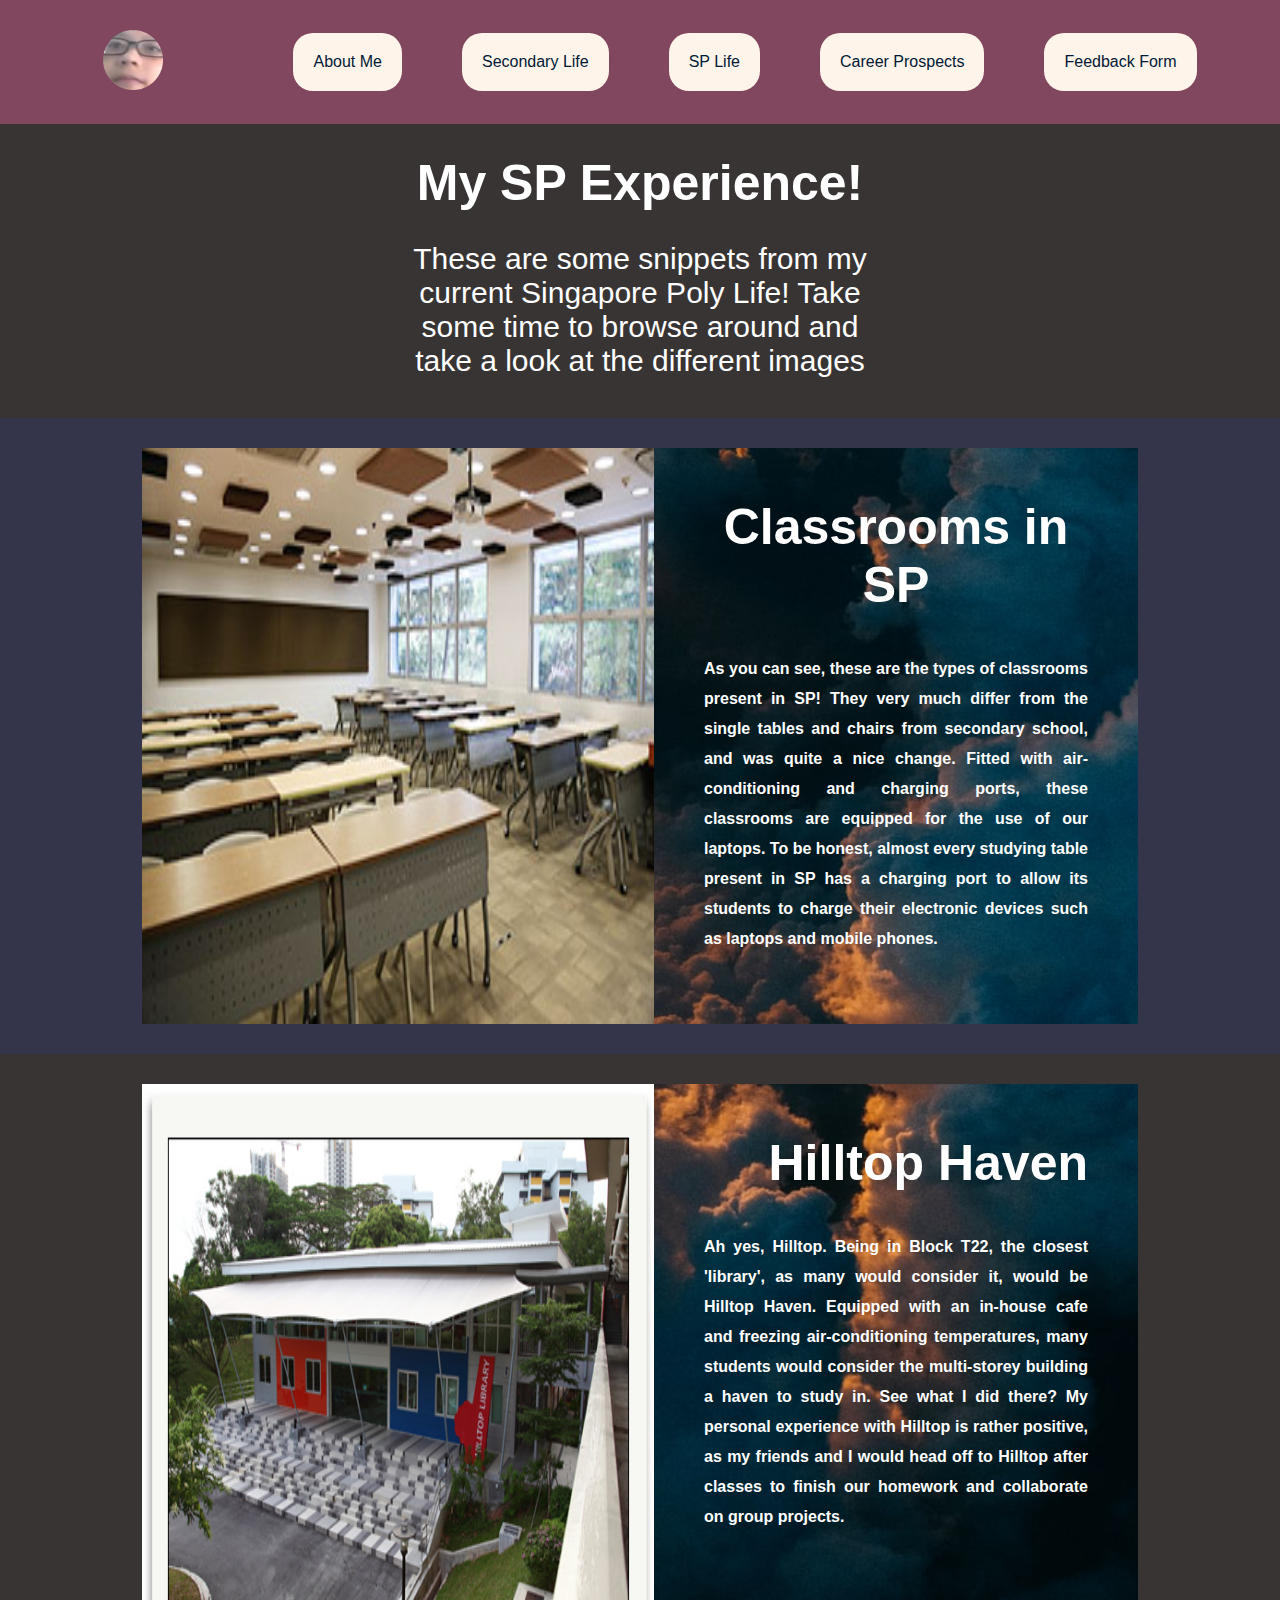
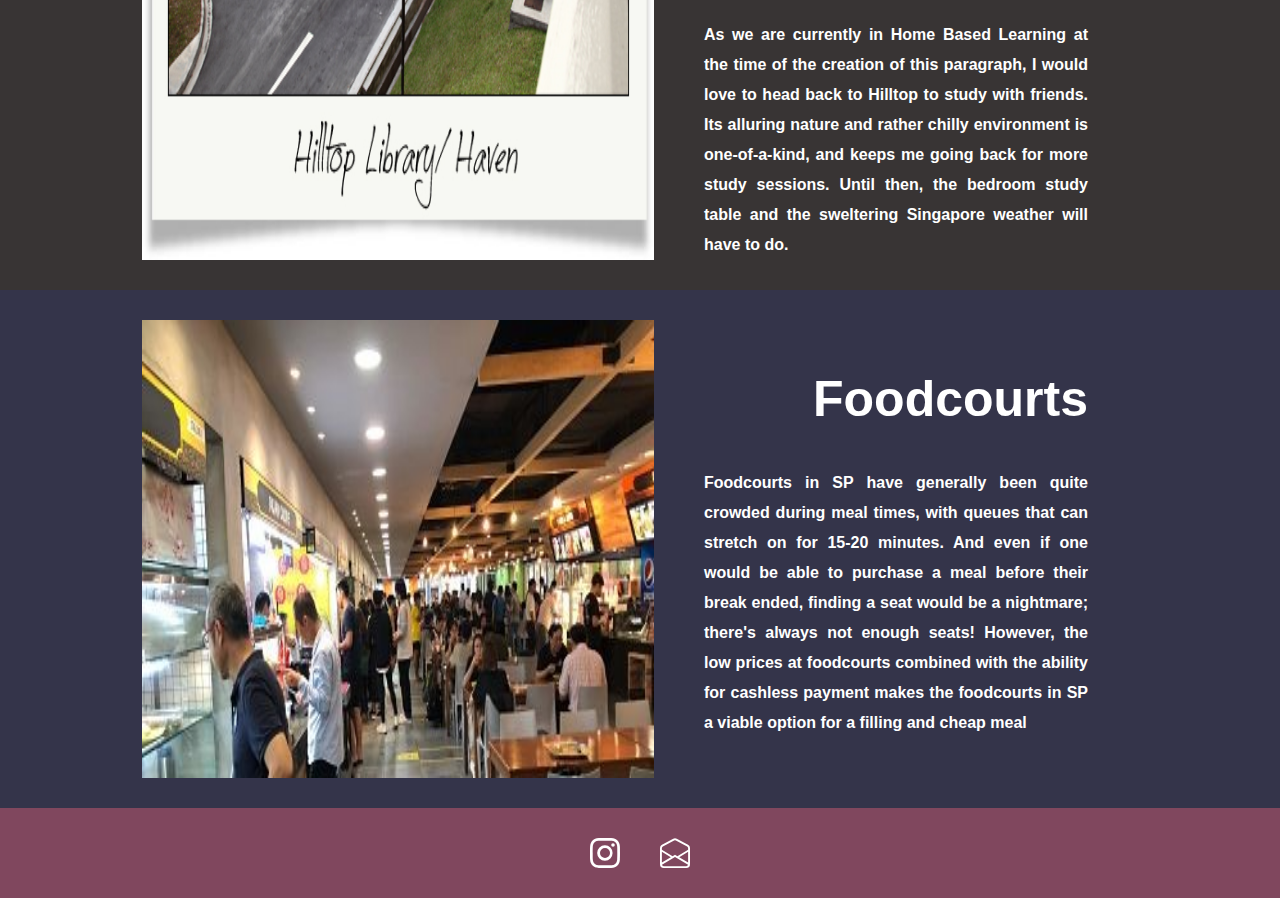
<file: HTML & CSS Files/SP-Life.html>
<!DOCTYPE html>
<html lang="en">
<head>
    <meta charset="UTF-8">
    <title>SP Life | Justin's Site</title>
    <link rel="stylesheet" href="CSS%20Files/style(3).css">
    <link rel="stylesheet" href="CSS%20Files/style(main).css">
</head>
<body>
<!--Start of NavBar-->
    <nav >
        <ul class="nav">
           <li>
               <div>
                <a href="index.html" class="fatface"><img src="../Pictures/circle-cropped.png" alt="Picture of me"></a>
               </div>
           </li>
            <li>
                <a href="index.html">About Me</a>
            </li>
            <li>
                <a href="Secondary-Life.html">Secondary Life</a>
            </li>
            <li>
                <a href="SP-Life.html">SP Life</a>
            </li>
            <li>
                <a href="Career-Prospects.html">Career Prospects</a>
            </li>
            <li>
                <a href="Feedback-Form.html">Feedback Form</a>
            </li>
        </ul>
    </nav>
<!--End of NavBar-->


<!--Start of Header-->
     <section class="header-main">
        <h1>
            My SP Experience!
        </h1>
        <p>
            These are some snippets from my current Singapore Poly Life! Take some time to browse around and take a look at the different images
        </p>
    </section>
<!--End of Header-->


<!--Start of First Section-->
    <section class="image-section-1"> <!-- first section-->
        <div class="sp-class">
            <img src="../Pictures/sp-classroom.jpg" alt="picture of sp classroom">
        </div>
        <div class="paragraph">
            <h1>
               Classrooms in SP
            </h1>
            <h4 class="first-para-sec-1">
                As you can see, these are the types of classrooms present in SP! They very much differ from the single tables and chairs from secondary school, and was quite a nice change. Fitted with air-conditioning and charging ports, these classrooms are equipped for the use of our laptops. To be honest, almost every studying table present in SP has a charging port to allow its students to charge their electronic devices such as laptops and mobile phones.
            </h4>
            <h4>

            </h4>

        </div>
    </section>
<!--End of First Section-->


<!--Start of Second Section-->
    <section class="image-section-2">
        <div class="hilltop">
            <img src="../Pictures/hilltop-haven.jpg" alt="picture of hilltop">
        </div>
        <div class="paragraph-section-2">
            <h1>
               Hilltop Haven
            </h1>
            <h4 class="first-para-sec-2">
                Ah yes, Hilltop. Being in Block T22, the closest 'library', as many would consider it, would be Hilltop Haven. Equipped with an in-house cafe and freezing air-conditioning temperatures, many students would consider the multi-storey building a haven to study in. See what I did there? My personal experience with Hilltop is rather positive, as my friends and I would head off to Hilltop after classes to finish our homework and collaborate on group projects.
            </h4>
            <br>
            <h4>
                As we are currently in Home Based Learning at the time of the creation of this paragraph, I would love to head back to Hilltop to study with friends. Its alluring nature and rather chilly environment is one-of-a-kind, and keeps me going back for more study sessions. Until then, the bedroom study table and the sweltering Singapore weather will have to do.
            </h4>

        </div>
    </section>
<!--End of Second Section-->


<!--Start of Third Section-->
    <section class="image-section-3">
    <div class="foodcourt">
        <img src="../Pictures/fc1-sp.jpg" alt="picture of fc1">
        </div>
        <div class="paragraph-section-3">
            <h1>
                Foodcourts
            </h1>
            <h4 class="first-para-sec-3">
                Foodcourts in SP have generally been quite crowded during meal times, with queues that can stretch on for 15-20 minutes. And even if one would be able to purchase a meal before their break ended, finding a seat would be a nightmare; there's always not enough seats! However, the low prices at foodcourts combined with the ability for cashless payment makes the foodcourts in SP a viable option for a filling and cheap meal
            </h4>
        </div>
    </section>
<!--End of Third Section-->



<!--Start of Contact Page-->
    <footer>
        <div>
            <a target="_blank" href="https://www.instagram.com/1kdegree/"><svg xmlns="http://www.w3.org/2000/svg" fill="currentColor" class="bi bi-instagram" viewBox="0 0 16 16">
          <path d="M8 0C5.829 0 5.556.01 4.703.048 3.85.088 3.269.222 2.76.42a3.917 3.917 0 0 0-1.417.923A3.927 3.927 0 0 0 .42 2.76C.222 3.268.087 3.85.048 4.7.01 5.555 0 5.827 0 8.001c0 2.172.01 2.444.048 3.297.04.852.174 1.433.372 1.942.205.526.478.972.923 1.417.444.445.89.719 1.416.923.51.198 1.09.333 1.942.372C5.555 15.99 5.827 16 8 16s2.444-.01 3.298-.048c.851-.04 1.434-.174 1.943-.372a3.916 3.916 0 0 0 1.416-.923c.445-.445.718-.891.923-1.417.197-.509.332-1.09.372-1.942C15.99 10.445 16 10.173 16 8s-.01-2.445-.048-3.299c-.04-.851-.175-1.433-.372-1.941a3.926 3.926 0 0 0-.923-1.417A3.911 3.911 0 0 0 13.24.42c-.51-.198-1.092-.333-1.943-.372C10.443.01 10.172 0 7.998 0h.003zm-.717 1.442h.718c2.136 0 2.389.007 3.232.046.78.035 1.204.166 1.486.275.373.145.64.319.92.599.28.28.453.546.598.92.11.281.24.705.275 1.485.039.843.047 1.096.047 3.231s-.008 2.389-.047 3.232c-.035.78-.166 1.203-.275 1.485a2.47 2.47 0 0 1-.599.919c-.28.28-.546.453-.92.598-.28.11-.704.24-1.485.276-.843.038-1.096.047-3.232.047s-2.39-.009-3.233-.047c-.78-.036-1.203-.166-1.485-.276a2.478 2.478 0 0 1-.92-.598 2.48 2.48 0 0 1-.6-.92c-.109-.281-.24-.705-.275-1.485-.038-.843-.046-1.096-.046-3.233 0-2.136.008-2.388.046-3.231.036-.78.166-1.204.276-1.486.145-.373.319-.64.599-.92.28-.28.546-.453.92-.598.282-.11.705-.24 1.485-.276.738-.034 1.024-.044 2.515-.045v.002zm4.988 1.328a.96.96 0 1 0 0 1.92.96.96 0 0 0 0-1.92zm-4.27 1.122a4.109 4.109 0 1 0 0 8.217 4.109 4.109 0 0 0 0-8.217zm0 1.441a2.667 2.667 0 1 1 0 5.334 2.667 2.667 0 0 1 0-5.334z"/>
        </svg>
        </a>
        <a href="mailto:justineong325@gmail.com"><svg xmlns="http://www.w3.org/2000/svg" fill="currentColor" class="bi bi-envelope-open" viewBox="0 0 16 16">
          <path d="M8.47 1.318a1 1 0 0 0-.94 0l-6 3.2A1 1 0 0 0 1 5.4v.818l5.724 3.465L8 8.917l1.276.766L15 6.218V5.4a1 1 0 0 0-.53-.882l-6-3.2zM15 7.388l-4.754 2.877L15 13.117v-5.73zm-.035 6.874L8 10.083l-6.965 4.18A1 1 0 0 0 2 15h12a1 1 0 0 0 .965-.738zM1 13.117l4.754-2.852L1 7.387v5.73zM7.059.435a2 2 0 0 1 1.882 0l6 3.2A2 2 0 0 1 16 5.4V14a2 2 0 0 1-2 2H2a2 2 0 0 1-2-2V5.4a2 2 0 0 1 1.059-1.765l6-3.2z"/>
        </svg>
        </a>
        </div>
    </footer>
<!--End of Contact Page-->


</body>
</html>
<!--Credit of images: fc1-sp.jpg: mine, sp-classroom.jpg: https://www.sp.edu.sg/sp/about-sp/facilities/teaching, hilltop-haven.jpg: https://www.sp.edu.sg/sb/about-biz-sch/facilities/hilltop-library-haven cloud4.jpg: https://www.google.com/url?sa=i&url=https%3A%2F%2Funsplash.com%2Fs%2Fphotos%2Fcloud-aesthetic&psig=AOvVaw2Rp-_l5E_qeHsV8IxOaUWn&ust=1622788447701000&source=images&cd=vfe&ved=0CAMQjB1qFwoTCJDYqZ7s-vACFQAAAAAdAAAAABAE -->
</file>
